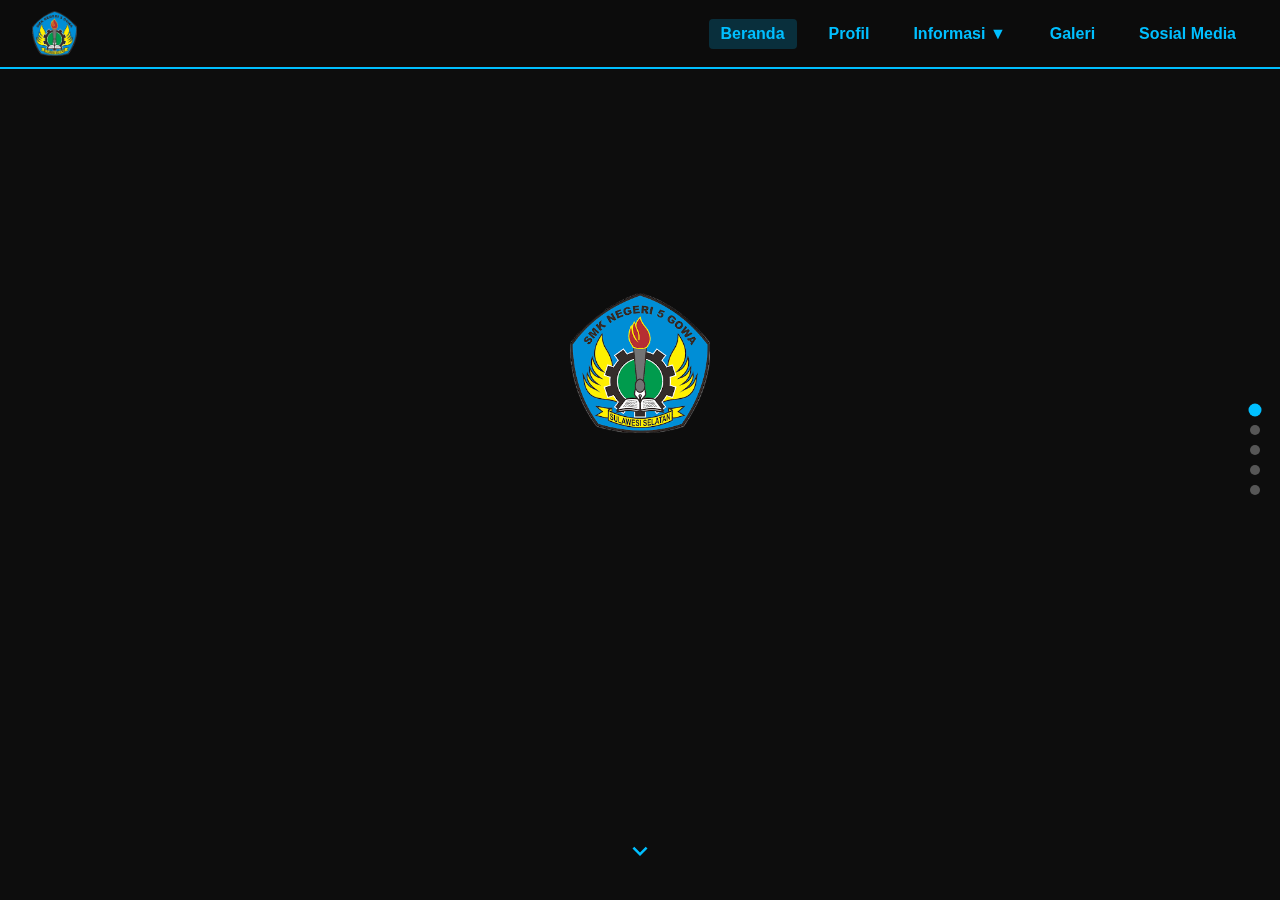
<file: index.html>
<!DOCTYPE html>
<html lang="id">
<head>
  <meta charset="UTF-8">
  <meta name="viewport" content="width=device-width, initial-scale=1.0">
  <title>SMKN 5 Gowa</title>
  <style>
    body {
      margin: 0;
      font-family: Arial, sans-serif;
      background-color: #0d0d0d;
      color: white;
      min-height: 100vh;
      overflow-x: hidden;
      overflow-y: hidden; /* Mencegah scroll default */
    }

    body.transitioning {
      opacity: 0;
      transition: opacity 0.4s ease-out;
    }

    .navbar {
      display: flex;
      justify-content: space-between;
      align-items: center;
      background-color: rgba(13, 13, 13, 0.95);
      padding: 0.7rem 2rem;
      border-bottom: 2px solid #00bfff;
      position: fixed;
      top: 0;
      left: 0;
      width: 100%;
      z-index: 1000;
      box-sizing: border-box;
    }

    .navbar-left {
      display: flex;
      align-items: center;
    }

    .navbar img {
      height: 45px;
      margin-right: 20px;
    }

    .nav-links {
      display: flex;
      flex-wrap: wrap;
      align-items: center;
      gap: 20px;
    }

    .nav-links a {
      color: #00bfff;
      text-decoration: none;
      font-weight: bold;
      padding: 6px 12px;
      border-radius: 4px;
      transition: background-color 0.3s;
    }

    .nav-links a:hover {
      background-color: #1a1a1a;
    }

    .nav-links a.active {
      background-color: rgba(0, 191, 255, 0.2);
    }

    .dropdown {
      position: relative;
    }

    .dropdown-content {
      display: none;
      position: absolute;
      background-color: #0d0d0d;
      border: 1px solid #00bfff;
      border-radius: 4px;
      padding: 0.5rem 0;
      z-index: 1001;
      min-width: 180px;
      top: 100%;
      overflow: hidden;
    }

    .dropdown-content a {
      display: block;
      padding: 0.5rem 1rem;
      color: #00bfff;
      text-decoration: none;
      font-weight: normal;
    }

    .dropdown-content a:hover {
      background-color: #111;
    }

    .dropdown:hover .dropdown-content {
      display: block;
    }

    .hero {
      display: flex;
      flex-direction: column;
      justify-content: center;
      align-items: center;
      height: 100vh;
      text-align: center;
      padding: 0 20px;
      position: relative;
      animation: fadeIn 1s ease-in-out;
    }

    .hero img {
      width: 140px;
      margin-bottom: 1.5rem;
      animation: float 4s ease-in-out infinite;
    }

    .hero h1 {
      font-size: 2.5rem;
      color: #00bfff;
      margin-bottom: 0.8rem;
      opacity: 0;
      animation: slideUp 0.8s ease-out forwards 0.3s;
    }

    .hero p {
      font-size: 1.3rem;
      color: #ccc;
      opacity: 0;
      animation: slideUp 0.8s ease-out forwards 0.6s;
    }

    .scroll-indicator {
      position: absolute;
      bottom: 30px;
      left: 50%;
      transform: translateX(-50%);
      animation: bounce 2s infinite;
    }

    .scroll-indicator svg {
      width: 30px;
      height: 30px;
      fill: #00bfff;
    }

    /* Pagination indicators */
    .pagination {
      position: fixed;
      right: 20px;
      top: 50%;
      transform: translateY(-50%);
      display: flex;
      flex-direction: column;
      gap: 10px;
      z-index: 100;
    }

    .pagination-dot {
      width: 10px;
      height: 10px;
      border-radius: 50%;
      background-color: rgba(255, 255, 255, 0.3);
      cursor: pointer;
      transition: all 0.3s;
    }

    .pagination-dot.active {
      background-color: #00bfff;
      transform: scale(1.3);
    }

    .hamburger {
      display: none;
      flex-direction: column;
      cursor: pointer;
    }

    .hamburger div {
      width: 25px;
      height: 3px;
      background-color: #00bfff;
      margin: 3px 0;
      transition: 0.4s;
    }

    /* Animations */
    @keyframes fadeIn {
      from { opacity: 0; }
      to { opacity: 1; }
    }

    @keyframes slideUp {
      from {
        opacity: 0;
        transform: translateY(30px);
      }
      to {
        opacity: 1;
        transform: translateY(0);
      }
    }

    @keyframes float {
      0%, 100% { transform: translateY(0); }
      50% { transform: translateY(-15px); }
    }

    @keyframes bounce {
      0%, 20%, 50%, 80%, 100% { transform: translateX(-50%) translateY(0); }
      40% { transform: translateX(-50%) translateY(-10px); }
      60% { transform: translateX(-50%) translateY(-5px); }
    }

    @media screen and (max-width: 768px) {
      .hamburger {
        display: flex;
      }

      .nav-links {
        position: absolute;
        top: 100%;
        left: 0;
        flex-direction: column;
        width: 100%;
        background-color: rgba(13, 13, 13, 0.95);
        padding: 0;
        border-top: 1px solid #00bfff;
        max-height: 0;
        overflow: hidden;
        transition: max-height 0.3s ease-out;
      }

      .nav-links.active {
        max-height: 300px;
      }

      .nav-links a, .dropdown {
        width: 100%;
        padding: 12px 16px;
        box-sizing: border-box;
        text-align: center;
        margin: 0;
      }

      .dropdown-content {
        position: static;
        width: 100%;
        max-height: 0;
        overflow: hidden;
        transition: max-height 0.3s ease-out;
        border: none;
      }

      .dropdown.active .dropdown-content {
        max-height: 200px;
      }

      .hero h1 {
        font-size: 1.8rem;
      }

      .hero p {
        font-size: 1rem;
      }

      .pagination {
        right: 10px;
      }
    }
  </style>
</head>
<body>
  <div class="navbar">
    <div class="navbar-left">
      <img src="1000392451.png" alt="Logo SMKN 5 Gowa">
    </div>
    <div class="hamburger" id="hamburger">
      <div></div>
      <div></div>
      <div></div>
    </div>
    <div class="nav-links" id="navLinks">
      <a href="index.html" class="active">Beranda</a>
      <a href="profil.html">Profil</a>
      <div class="dropdown" id="infoDropdown">
        <a href="features.html">Informasi ▼</a>
        <div class="dropdown-content">
          <a href="pengumuman.html">Pengumuman</a>
          <a href="berita.html">Berita Sekolah</a>
          <a href="agenda.html">Agenda Kegiatan</a>
        </div>
      </div>
      <a href="smkn.html">Galeri</a>
      <a href="community.html">Sosial Media</a>
    </div>
  </div>

  <div class="hero">
    <img src="1000392451.png" alt="Logo SMKN 5 Gowa">
    <h1>Selamat Datang</h1>
    <p>SMK Negeri 5 Gowa - Sulawesi Selatan</p>
    <div class="scroll-indicator">
      <svg xmlns="http://www.w3.org/2000/svg" viewBox="0 0 24 24">
        <path d="M7.41,8.58L12,13.17L16.59,8.58L18,10L12,16L6,10L7.41,8.58Z"/>
      </svg>
    </div>
  </div>

  <!-- Pagination indicators -->
  <div class="pagination">
    <div class="pagination-dot active" data-page="index.html"></div>
    <div class="pagination-dot" data-page="profil.html"></div>
    <div class="pagination-dot" data-page="features.html"></div>
    <div class="pagination-dot" data-page="smkn.html"></div>
    <div class="pagination-dot" data-page="community.html"></div>
  </div>

  <script>
    // Define pages for navigation
    const pages = ["index.html", "profil.html", "features.html", "smkn.html", "community.html"];
    let currentPage = location.pathname.split("/").pop() || "index.html";
    let currentIndex = pages.indexOf(currentPage);
    
    // Prevent navigation if a transition is already in progress
    let isTransitioning = false;
    
    // Initialize page
    document.addEventListener("DOMContentLoaded", () => {
      updateActiveDot();
      
      // Mobile menu toggle
      const hamburger = document.getElementById("hamburger");
      const navLinks = document.getElementById("navLinks");
      const infoDropdown = document.getElementById("infoDropdown");

      if (hamburger) {
        hamburger.addEventListener("click", () => {
          navLinks.classList.toggle("active");
        });
      }

      // Handle dropdown on mobile
      if (window.innerWidth <= 768 && infoDropdown) {
        infoDropdown.addEventListener("click", (e) => {
          if (e.target.classList.contains("dropbtn")) {
            infoDropdown.classList.toggle("active");
            e.stopPropagation();
          }
        });
      }
    });

    // Handle wheel events for page navigation
    window.addEventListener("wheel", (e) => {
      if (isTransitioning) return;
      
      const direction = e.deltaY > 0 ? 1 : -1; // 1 for down, -1 for up
      
      // Set a threshold to prevent accidental navigation
      if (Math.abs(e.deltaY) < 50) return;
      
      navigateByDirection(direction);
    });

    // Handle touch events for mobile
    let touchStartY = 0;
    
    window.addEventListener("touchstart", (e) => {
      touchStartY = e.touches[0].clientY;
    });
    
    window.addEventListener("touchend", (e) => {
      if (isTransitioning) return;
      
      const touchEndY = e.changedTouches[0].clientY;
      const deltaY = touchStartY - touchEndY;
      
      // Set a threshold to prevent accidental navigation
      if (Math.abs(deltaY) < 80) return;
      
      const direction = deltaY > 0 ? 1 : -1; // 1 for down, -1 for up
      navigateByDirection(direction);
    });

    // Handle keyboard navigation
    window.addEventListener("keydown", (e) => {
      if (isTransitioning) return;
      
      if (e.key === "ArrowDown" || e.key === "PageDown") {
        navigateByDirection(1);
      } else if (e.key === "ArrowUp" || e.key === "PageUp") {
        navigateByDirection(-1);
      }
    });

    // Set up pagination dots
    document.querySelectorAll(".pagination-dot").forEach((dot, index) => {
      dot.addEventListener("click", () => {
        if (isTransitioning || index === currentIndex) return;
        navigateToPage(pages[index]);
      });
    });

    // Function to navigate based on direction
    function navigateByDirection(direction) {
      const targetIndex = currentIndex + direction;
      
      if (targetIndex >= 0 && targetIndex < pages.length) {
        navigateToPage(pages[targetIndex]);
      }
    }

    // Function to navigate to specific page with transition
    function navigateToPage(page) {
      if (isTransitioning) return;
      
      isTransitioning = true;
      document.body.classList.add("transitioning");
      
      setTimeout(() => {
        window.location.href = page;
      }, 400);
    }

    // Update active pagination dot
    function updateActiveDot() {
      document.querySelectorAll(".pagination-dot").forEach((dot, index) => {
        if (index === currentIndex) {
          dot.classList.add("active");
        } else {
          dot.classList.remove("active");
        }
      });
    }
  </script>
</body>
</html>
</file>
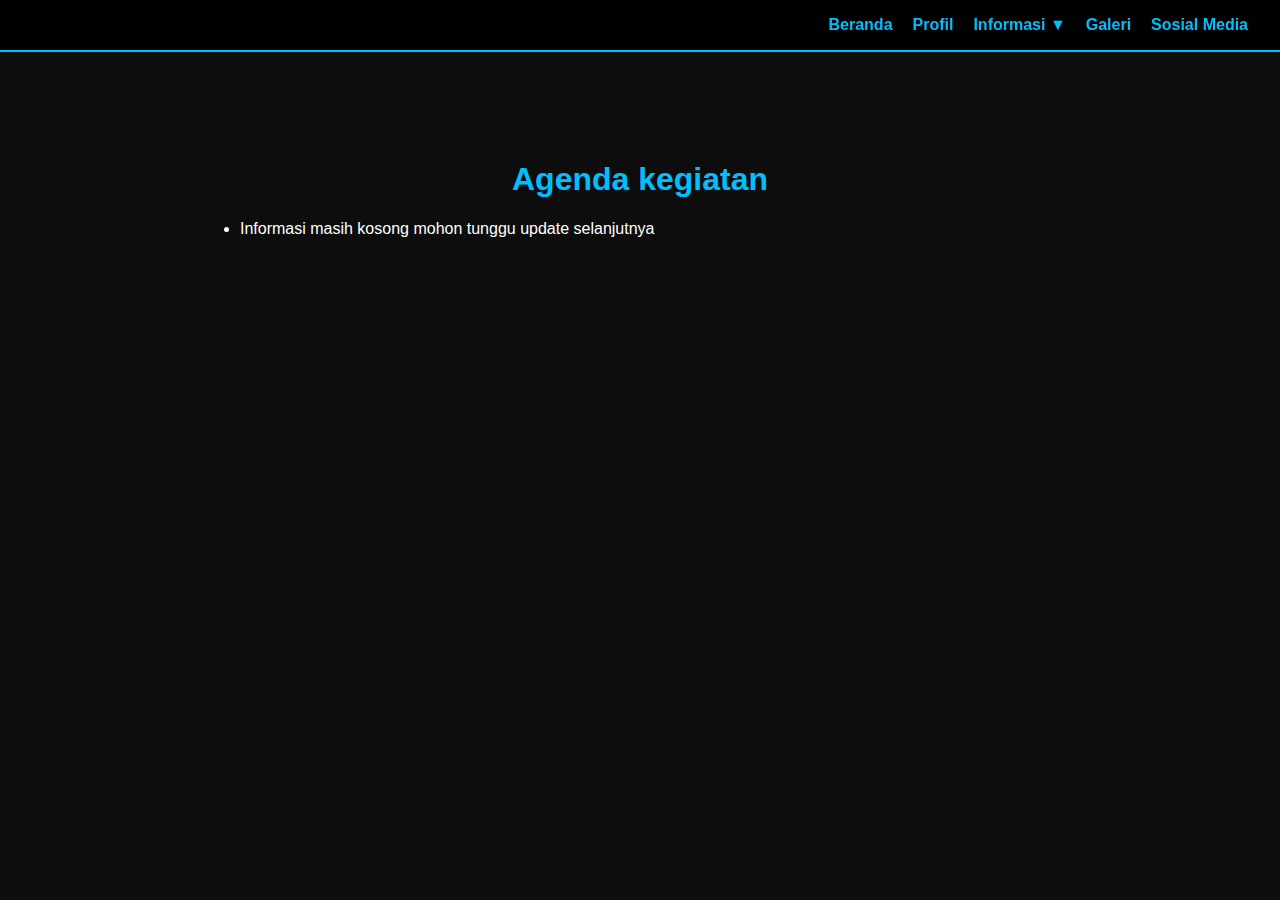
<file: agenda.html>
<!DOCTYPE html>
<html lang="id">
<head>
  <meta charset="UTF-8" />
  <title>Agenda Kegiatan</title>
  <style>
    body {
      margin: 0;
      font-family: Arial, sans-serif;
      background-color: #0d0d0d;
      color: white;
    }

    .navbar {
      position: fixed;
      top: 0;
      right: 0;
      width: 100%;
      display: flex;
      justify-content: flex-end;
      align-items: center;
      background-color: rgba(0, 0, 0, 0.85);
      padding: 1rem 2rem;
      border-bottom: 2px solid #00bfff;
      z-index: 1000;
    }

    .nav-links {
      display: flex;
      gap: 20px;
    }

    .navbar a {
      color: #00bfff;
      text-decoration: none;
      font-weight: bold;
      white-space: nowrap;
    }

    .navbar a:hover {
      text-decoration: underline;
    }

    .dropdown {
      position: relative;
    }

    .dropdown-content {
      display: none;
      position: absolute;
      background-color: #0d0d0d;
      border: 1px solid #00bfff;
      padding: 0.5rem 0;
      z-index: 1001;
      min-width: 180px;
      top: 100%;
    }

    .dropdown-content a {
      display: block;
      padding: 0.5rem 1rem;
      color: #00bfff;
      text-decoration: none;
      font-weight: normal;
    }

    .dropdown-content a:hover {
      background-color: #111;
    }

    .dropdown:hover .dropdown-content {
      display: block;
    }

    .content {
      padding: 140px 2rem 2rem 2rem;
      max-width: 800px;
      margin: auto;
    }

    h1 {
      text-align: center;
      color: #00bfff;
    }

    p {
      font-size: 1.2rem;
      text-align: center;
    }
  </style>
</head>
<body>
  <div class="navbar">
    <div class="nav-links">
      <a href="index.html">Beranda</a>
      <a href="profil.html">Profil</a>
      <div class="dropdown">
        <a href="features.html">Informasi ▼</a>
        <div class="dropdown-content">
          <a href="pengumuman.html">Pengumuman</a>
          <a href="berita.html">Berita Sekolah</a>
          <a href="agenda.html">Agenda Kegiatan</a>
        </div>
      </div>
      <a href="smkn.html">Galeri</a>
      <a href="community.html">Sosial Media</a>
    </div>
  </div>

  <div class="content">
    <h1>Agenda kegiatan</h1>
       <li>Informasi masih kosong mohon tunggu update selanjutnya</li>
  </div>
</body>
</html>
</file>
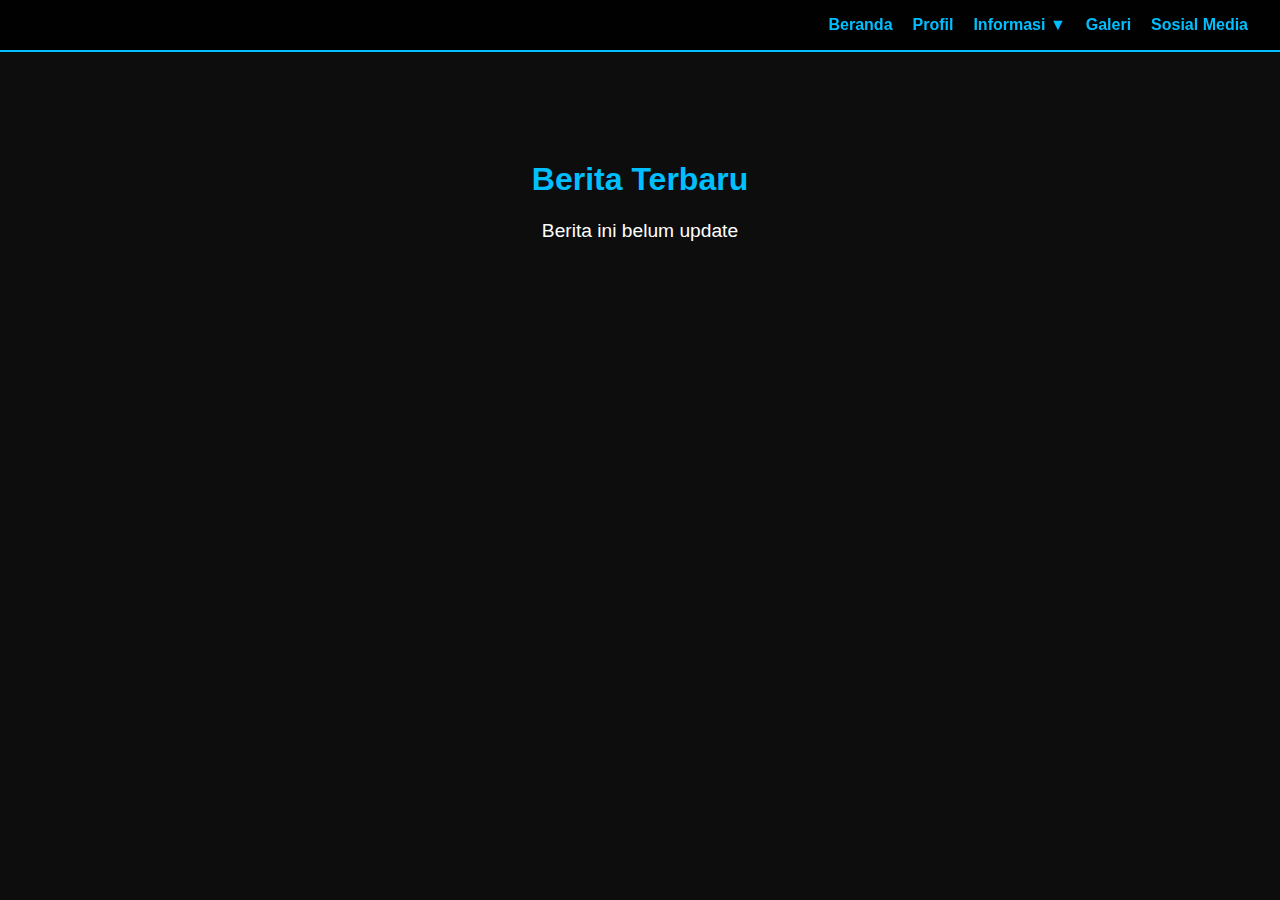
<file: berita.html>
<!DOCTYPE html>
<html lang="id">
<head>
  <meta charset="UTF-8">
  <title>Berita Sekolah</title>
  <style>
    body {
      margin: 0;
      font-family: Arial, sans-serif;
      background-color: #0d0d0d;
      color: white;
    }

    .navbar {
      position: fixed;
      top: 0;
      right: 0;
      width: 100%;
      display: flex;
      justify-content: flex-end;
      align-items: center;
      background-color: rgba(0, 0, 0, 0.85);
      padding: 1rem 2rem;
      border-bottom: 2px solid #00bfff;
      z-index: 1000;
    }

    .nav-links {
      display: flex;
      gap: 20px;
    }

    .navbar a {
      color: #00bfff;
      text-decoration: none;
      font-weight: bold;
      white-space: nowrap;
    }

    .navbar a:hover {
      text-decoration: underline;
    }

    .dropdown {
      position: relative;
    }

    .dropdown-content {
      display: none;
      position: absolute;
      background-color: #0d0d0d;
      border: 1px solid #00bfff;
      padding: 0.5rem 0;
      z-index: 1001;
      min-width: 180px;
      top: 100%;
    }

    .dropdown-content a {
      display: block;
      padding: 0.5rem 1rem;
      color: #00bfff;
      text-decoration: none;
      font-weight: normal;
    }

    .dropdown-content a:hover {
      background-color: #111;
    }

    .dropdown:hover .dropdown-content {
      display: block;
    }

    .content {
      padding: 140px 2rem 2rem 2rem;
      max-width: 800px;
      margin: auto;
    }

    h1 {
      text-align: center;
      color: #00bfff;
    }

    p {
      font-size: 1.2rem;
      text-align: center;
    }
  </style>
</head>
<body>
  <div class="navbar">
    <div class="nav-links">
      <a href="index.html">Beranda</a>
      <a href="profil.html">Profil</a>
      <div class="dropdown">
        <a href="features.html">Informasi ▼</a>
        <div class="dropdown-content">
          <a href="pengumuman.html">Pengumuman</a>
          <a href="berita.html">Berita Sekolah</a>
          <a href="agenda.html">Agenda Kegiatan</a>
        </div>
      </div>
      <a href="smkn.html">Galeri</a>
      <a href="community.html">Sosial Media</a>
    </div>
  </div>

  <div class="content">
    <h1>Berita Terbaru</h1>
    <p>Berita ini belum update</p>
  </div>
</body>
</html>
</file>
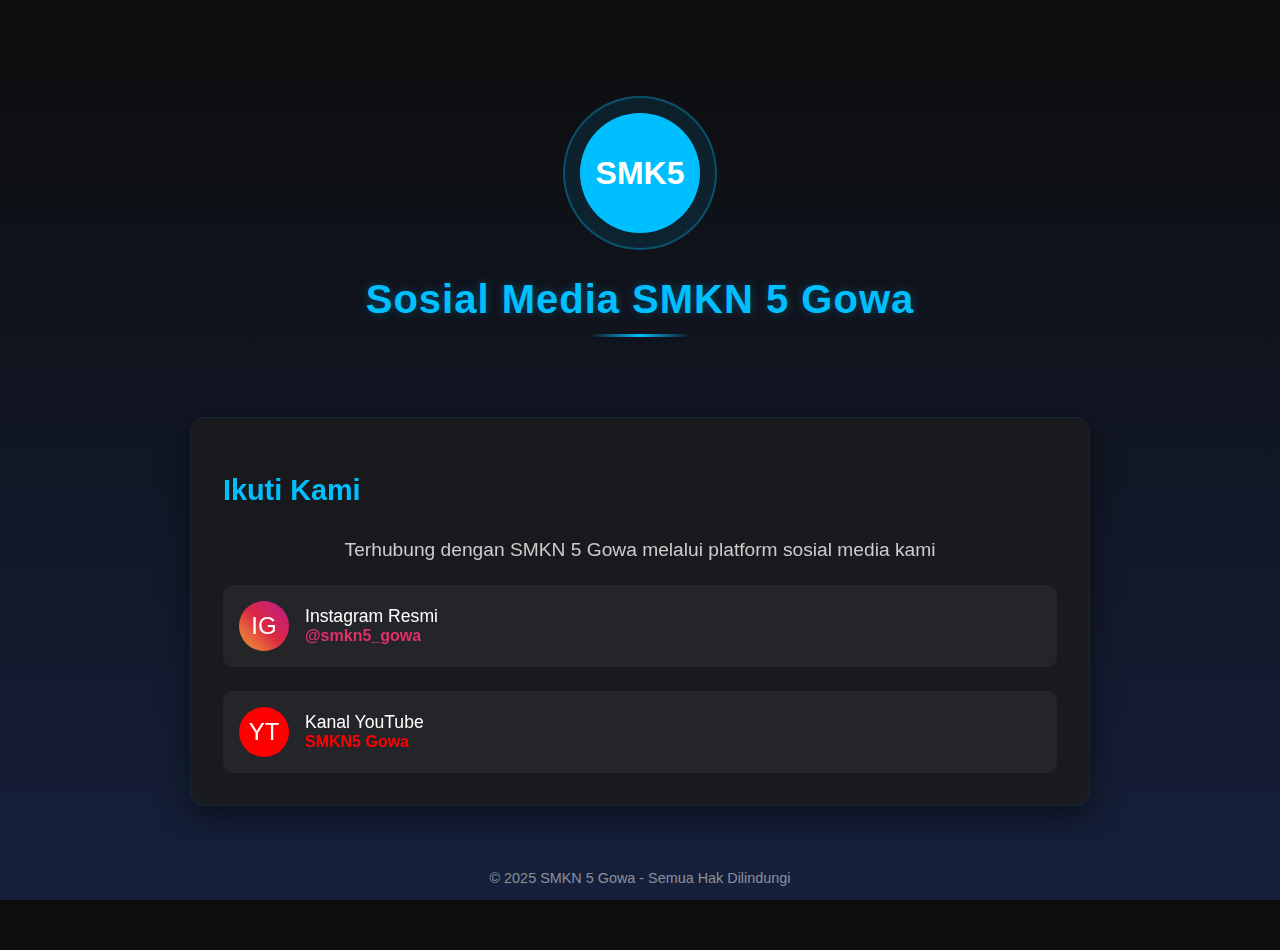
<file: community.html>
<!DOCTYPE html>
<html lang="id">
<head>
  <meta charset="UTF-8">
  <title>Sosial Media SMKN5 Gowa</title>
  <style>
    body {
      margin: 0;
      font-family: 'Montserrat', Arial, sans-serif;
      background-color: #0d0d0d;
      color: white;
      overflow-x: hidden; /* Prevent horizontal scroll */
      background-image: linear-gradient(to bottom, #0d0d0d, #16213e);
      min-height: 100vh;
    }

    @import url('https://fonts.googleapis.com/css2?family=Montserrat:wght@400;600;700&display=swap');

    .container {
      padding: 3rem 2rem;
      max-width: 900px;
      margin: auto;
    }

    h1 {
      color: #00bfff;
      font-size: 2.5rem;
      text-align: center;
      margin-bottom: 2rem;
      font-weight: 700;
      text-shadow: 0 0 10px rgba(0, 191, 255, 0.3);
      letter-spacing: 1px;
      position: relative;
      padding-bottom: 15px;
    }
    
    h1::after {
      content: '';
      position: absolute;
      bottom: 0;
      left: 50%;
      transform: translateX(-50%);
      width: 100px;
      height: 3px;
      background: linear-gradient(to right, transparent, #00bfff, transparent);
    }

    h2 {
      color: #00bfff;
      font-size: 1.8rem;
      margin-bottom: 1.5rem;
      font-weight: 600;
    }

    section {
      margin-top: 2rem;
      background-color: rgba(26, 26, 26, 0.8);
      padding: 2rem;
      border-radius: 15px;
      box-shadow: 0 10px 30px rgba(0, 0, 0, 0.5);
      border: 1px solid rgba(0, 191, 255, 0.1);
      backdrop-filter: blur(5px);
      transition: transform 0.3s ease, box-shadow 0.3s ease;
    }
    
    section:hover {
      transform: translateY(-5px);
      box-shadow: 0 15px 35px rgba(0, 0, 0, 0.7);
    }
    
    .social-links {
      display: flex;
      flex-direction: column;
      gap: 1.5rem;
      margin-top: 1.5rem;
    }
    
    .social-item {
      display: flex;
      align-items: center;
      padding: 1rem;
      background: rgba(255, 255, 255, 0.05);
      border-radius: 10px;
      transition: all 0.3s ease;
    }
    
    .social-item:hover {
      background: rgba(255, 255, 255, 0.1);
      transform: scale(1.02);
    }
    
    .social-icon {
      width: 50px;
      height: 50px;
      display: flex;
      align-items: center;
      justify-content: center;
      border-radius: 50%;
      margin-right: 1rem;
      font-size: 1.5rem;
    }
    
    .instagram-icon {
      background: linear-gradient(45deg, #f09433, #e6683c, #dc2743, #cc2366, #bc1888);
      color: white;
    }
    
    .youtube-icon {
      background: #FF0000;
      color: white;
    }
    
    .social-info {
      flex: 1;
    }
    
    .social-info p {
      margin: 0;
      font-size: 1.1rem;
    }
    
    .social-info a {
      text-decoration: none;
      font-weight: 600;
      transition: color 0.3s ease;
    }
    
    .instagram-link {
      color: #E1306C;
    }
    
    .instagram-link:hover {
      color: #fbad50;
    }
    
    .youtube-link {
      color: #FF0000;
    }
    
    .youtube-link:hover {
      color: #ff6666;
    }
    
    .page-header {
      position: relative;
      text-align: center;
      padding: 3rem 0 1rem;
    }
    
    .logo {
      width: 120px;
      height: 120px;
      margin: 0 auto 1.5rem;
      display: flex;
      align-items: center;
      justify-content: center;
      background: rgba(0, 191, 255, 0.1);
      border-radius: 50%;
      padding: 15px;
      border: 2px solid rgba(0, 191, 255, 0.3);
    }
    
    .logo img {
      max-width: 100%;
      border-radius: 50%;
    }
    
    .follow-text {
      text-align: center;
      font-size: 1.2rem;
      margin: 2rem 0 1rem;
      color: #cccccc;
      font-weight: 300;
    }
    
    .footer {
      text-align: center;
      margin-top: 3rem;
      padding: 1rem;
      font-size: 0.9rem;
      color: rgba(255, 255, 255, 0.5);
    }
    
    
    /* Scroll indicator */
    .scroll-indicator {
      position: fixed;
      top: 20px;
      left: 50%;
      transform: translateX(-50%);
      background-color: rgba(0, 191, 255, 0.8);
      color: white;
      padding: 12px 20px;
      border-radius: 30px;
      opacity: 0;
      transition: all 0.3s ease;
      pointer-events: none;
      z-index: 1500;
      box-shadow: 0 4px 15px rgba(0, 0, 0, 0.5);
      backdrop-filter: blur(5px);
      font-weight: 600;
      letter-spacing: 0.5px;
      display: flex;
      align-items: center;
      font-size: 14px;
    }
    
    .scroll-indicator::before {
      content: "↑";
      display: inline-block;
      margin-right: 8px;
      font-size: 16px;
      animation: bounce 1s infinite alternate;
    }
    
    @keyframes bounce {
      from {
        transform: translateY(0);
      }
      to {
        transform: translateY(-5px);
      }
    }
    
    .scroll-indicator.visible {
      opacity: 1;
      top: 30px;
    }
    
    /* Page transition animation */
    .page-transition {
      position: fixed;
      top: 0;
      left: 0;
      width: 100%;
      height: 100%;
      background: linear-gradient(to bottom, #0d0d0d, #121e3d);
      z-index: 2000;
      transform: translateY(100%);
      transition: transform 0.5s ease-in-out;
    }
    
    .page-transition.active {
      transform: translateY(0);
    }
  </style>
</head>
<body>
  <div class="container">
    <div class="page-header">
      <div class="logo">
        <div style="width: 100%; height: 100%; background: #00bfff; border-radius: 50%; display: flex; align-items: center; justify-content: center; color: white; font-weight: bold; font-size: 2rem;">SMK5</div>
      </div>
      <h1>Sosial Media SMKN 5 Gowa</h1>
    </div>

    <section>
      <h2>Ikuti Kami</h2>
      <p class="follow-text">Terhubung dengan SMKN 5 Gowa melalui platform sosial media kami</p>
      
      <div class="social-links">
        <div class="social-item">
          <div class="social-icon instagram-icon">
            <span>IG</span>
          </div>
          <div class="social-info">
            <p>Instagram Resmi</p>
            <a href="https://www.instagram.com/smkn5_gowa" class="instagram-link">@smkn5_gowa</a>
          </div>
        </div>
        
        <div class="social-item">
          <div class="social-icon youtube-icon">
            <span>YT</span>
          </div>
          <div class="social-info">
            <p>Kanal YouTube</p>
            <a href="https://www.youtube.com/c/smkn5gowa" class="youtube-link">SMKN5 Gowa</a>
          </div>
        </div>
      </div>
    </section>
    
    <div class="footer">
      &copy; 2025 SMKN 5 Gowa - Semua Hak Dilindungi
    </div>
  </div>
  
  <!-- Add scroll indicator -->
  <div class="scroll-indicator">Scroll ke atas untuk Galeri</div>
  
  <!-- Add page transition element -->
  <div class="page-transition"></div>
  
  <script>
    // Variables to track scroll behavior
    let lastScrollTop = 0;
    let isScrollingUp = false;
    let isNavigating = false;
    let scrollIndicator = document.querySelector('.scroll-indicator');
    let pageTransition = document.querySelector('.page-transition');
    let scrollTimer = null;
    
    // Previous page is smkn.html (Galeri)
    const previousPage = 'smkn.html';
    
    // Use wheel event for more precise detection
    window.addEventListener('wheel', function(e) {
      // Negative deltaY means scrolling up
      if (e.deltaY < 0) {
        // Check if we're at the top of the page
        if (window.scrollY <= 10) {
          isScrollingUp = true;
          scrollIndicator.classList.add('visible');
          
          // Clear previous timer if exists
          if (scrollTimer) clearTimeout(scrollTimer);
          
          // Set a timer to navigate if user continues scrolling up
          scrollTimer = setTimeout(function() {
            if (isScrollingUp && !isNavigating) {
              navigateToPreviousPage();
            }
          }, 300);
        }
      } else {
        // Scrolling down
        isScrollingUp = false;
        scrollIndicator.classList.remove('visible');
        if (scrollTimer) clearTimeout(scrollTimer);
      }
    }, { passive: true });
    
    // Also track regular scroll for fallback
    window.addEventListener('scroll', function() {
      let st = window.pageYOffset || document.documentElement.scrollTop;
      
      // If at top and was scrolling down before, reset
      if (st <= 10 && lastScrollTop > st) {
        scrollIndicator.classList.add('visible');
      } else {
        scrollIndicator.classList.remove('visible');
      }
      
      lastScrollTop = st <= 0 ? 0 : st;
    }, { passive: true });
    
    // Function to navigate to previous page with animation
    function navigateToPreviousPage() {
      if (isNavigating) return;
      
      isNavigating = true;
      console.log("Navigating to previous page...");
      
      // Animate transition
      pageTransition.classList.add('active');
      
      // After animation completes, navigate to the previous page
      setTimeout(function() {
        window.location.href = previousPage;
      }, 500);
    }
    
    // Add keyboard navigation (up arrow)
    document.addEventListener('keydown', function(e) {
      if (e.key === 'ArrowUp' && window.scrollY <= 10 && !isNavigating) {
        scrollIndicator.classList.add('visible');
        setTimeout(function() {
          navigateToPreviousPage();
        }, 200);
      }
    });
    
    // Add pull-to-navigate feature for mobile devices with improved sensitivity
    let touchStartY = 0;
    let touchMoveY = 0;
    const minSwipeDistance = 80;
    
    document.addEventListener('touchstart', function(e) {
      touchStartY = e.changedTouches[0].screenY;
    }, { passive: true });
    
    document.addEventListener('touchmove', function(e) {
      // Only check if we're at the top of the page
      if (window.scrollY <= 10) {
        touchMoveY = e.changedTouches[0].screenY;
        
        // If pulling down far enough, show indicator
        if (touchMoveY - touchStartY > minSwipeDistance / 2) {
          scrollIndicator.classList.add('visible');
        }
      }
    }, { passive: true });
    
    document.addEventListener('touchend', function(e) {
      // Only process if at top of page
      if (window.scrollY <= 10) {
        let touchEndY = e.changedTouches[0].screenY;
        let swipeDistance = touchEndY - touchStartY;
        
        // If swipe down is long enough, navigate to previous page
        if (swipeDistance > minSwipeDistance && !isNavigating) {
          navigateToPreviousPage();
        } else {
          scrollIndicator.classList.remove('visible');
        }
      }
    }, { passive: true });
    
    // When page loads, initialize
    window.addEventListener('load', function() {
      // If we're already at the top, prepare for scroll-up navigation
      if (window.scrollY <= 10) {
        console.log("Page loaded at top, ready for navigation");
      }
    });
  </script>
</body>
</html>
</file>
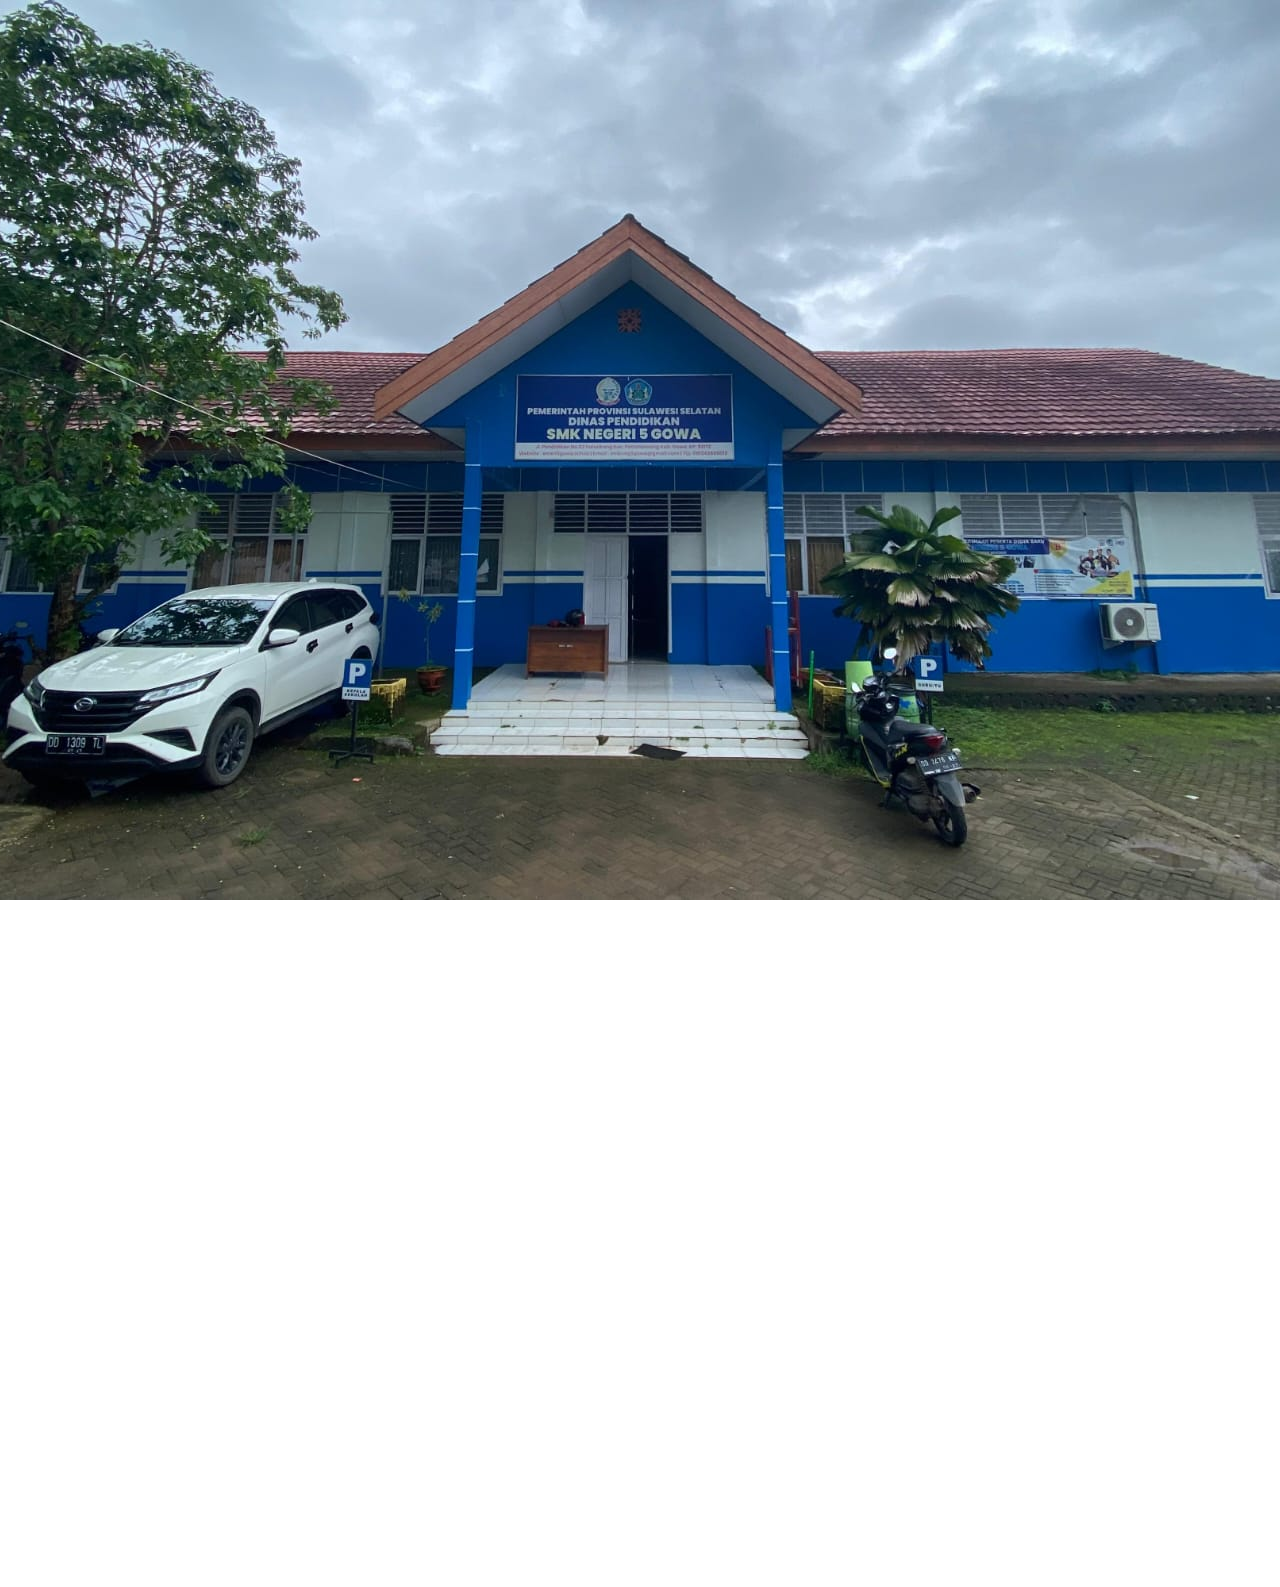
<file: features.html>
<!DOCTYPE html>
<html lang="id">
<head>
  <meta charset="UTF-8">
  <title>Halaman Sekolah</title>
  <style>
    body {
      margin: 0;
      font-family: Arial, sans-serif;
      background: url('bg.jpg') no-repeat center center fixed;
      background-size: cover;
      color: white;
      opacity: 0;
      animation: bodyFadeIn 1s ease forwards;
      scroll-behavior: smooth; /* Untuk efek scroll halus */
      overflow-x: hidden; /* Prevent horizontal scroll */
    }
    
    @keyframes bodyFadeIn {
      from { opacity: 0; }
      to { opacity: 1; }
    }

    .navbar {
      position: fixed;
      top: 0;
      right: 0;
      width: 100%;
      display: flex;
      justify-content: flex-end;
      align-items: center;
      background-color: rgba(0, 0, 0, 0.85);
      padding: 1rem 2rem;
      border-bottom: 2px solid #00bfff;
      z-index: 1000;
    }

    .nav-links {
      display: flex;
      gap: 20px;
    }

    .navbar a {
      color: #00bfff;
      text-decoration: none;
      font-weight: bold;
      white-space: nowrap;
    }

    .navbar a:hover {
      text-decoration: underline;
    }

    .dropdown {
      position: relative;
    }

    .dropdown-content {
      display: none;
      position: absolute;
      background-color: #0d0d0d;
      border: 1px solid #00bfff;
      padding: 0.5rem 0;
      z-index: 1001;
      min-width: 180px;
      top: 100%;
    }

    .dropdown-content a {
      display: block;
      padding: 0.5rem 1rem;
      color: #00bfff;
      text-decoration: none;
      font-weight: normal;
    }

    .dropdown-content a:hover {
      background-color: #111;
    }

    .dropdown:hover .dropdown-content {
      display: block;
    }

    main {
      padding: 140px 2rem 2rem 2rem;
      max-width: 900px;
      margin: auto;
      background-color: rgba(0, 0, 0, 0.7);
      border-radius: 10px;
      animation: fadeIn 1s ease-in-out;
    }
    
    @keyframes fadeIn {
      from { opacity: 0; transform: translateY(20px); }
      to { opacity: 1; transform: translateY(0); }
    }

    section {
      margin-bottom: 2rem;
      animation: slideIn 0.8s ease-out;
      animation-fill-mode: both;
    }
    
    @keyframes slideIn {
      from { opacity: 0; transform: translateX(-30px); }
      to { opacity: 1; transform: translateX(0); }
    }
    
    section:nth-child(1) { animation-delay: 0.2s; }
    section:nth-child(2) { animation-delay: 0.4s; }
    section:nth-child(3) { animation-delay: 0.6s; }

    section h2 {
      color: #00bfff;
      margin-bottom: 0.5rem;
    }

    ul {
      padding-left: 1.2rem;
    }

    .jurusan-container {
      display: flex;
      flex-wrap: wrap;
      gap: 20px;
      margin-top: 20px;
    }

    .jurusan-item {
      flex: 1;
      min-width: 250px;
      border: 1px solid #00bfff;
      border-radius: 8px;
      padding: 15px;
      background-color: rgba(0, 0, 0, 0.5);
      transition: transform 0.3s, box-shadow 0.3s;
    }
    
    .jurusan-item:hover {
      transform: translateY(-5px);
      box-shadow: 0 10px 20px rgba(0, 191, 255, 0.3);
    }

    .jurusan-item h3 {
      color: #00bfff;
      margin-top: 0;
    }

    .jurusan-item img {
      width: 100%;
      height: 150px;
      object-fit: cover;
      border-radius: 6px;
      margin-bottom: 10px;
    }
    
    .kegiatan-gallery {
      display: flex;
      flex-wrap: wrap;
      gap: 8px;
      margin-top: 10px;
      opacity: 0;
      animation: fadeIn 0.5s ease-out forwards;
      animation-delay: 0.3s;
    }
    
    .kegiatan-gallery img {
      width: calc(33.33% - 6px);
      height: 80px;
      object-fit: cover;
      border-radius: 4px;
      transition: transform 0.3s, box-shadow 0.3s;
    }
    
    .kegiatan-gallery img:hover {
      transform: scale(1.05);
      box-shadow: 0 5px 15px rgba(0, 191, 255, 0.4);
    }
    
    /* Navigasi Indikator */
    .nav-indicator {
      position: fixed;
      right: 20px;
      top: 50%;
      transform: translateY(-50%);
      display: flex;
      flex-direction: column;
      gap: 15px;
      z-index: 1000;
    }
    
    .nav-arrow {
      width: 40px;
      height: 40px;
      border-radius: 50%;
      background-color: rgba(0, 0, 0, 0.7);
      border: 2px solid #00bfff;
      color: #00bfff;
      font-size: 16px;
      display: flex;
      justify-content: center;
      align-items: center;
      cursor: pointer;
      transition: all 0.3s ease;
      animation: pulse 1.5s infinite;
    }
    
    .nav-arrow:hover {
      background-color: #00bfff;
      color: black;
      transform: scale(1.1);
      animation: none;
    }
    
    @keyframes pulse {
      0% { box-shadow: 0 0 0 0 rgba(0, 191, 255, 0.4); }
      70% { box-shadow: 0 0 0 10px rgba(0, 191, 255, 0); }
      100% { box-shadow: 0 0 0 0 rgba(0, 191, 255, 0); }
    }

    .jurusan-item ul {
      margin-top: 10px;
    }
  </style>
</head>
<body>
  <div class="navbar">
    <div class="nav-links">
      <a href="index.html">Beranda</a>
      <a href="profil.html">Profil</a>
      <div class="dropdown">
        <a href="features.html">Informasi ▼</a>
        <div class="dropdown-content">
          <a href="pengumuman.html">Pengumuman</a>
          <a href="berita.html">Berita Sekolah</a>
          <a href="agenda.html">Agenda Kegiatan</a>
        </div>
      </div>
      <a href="smkn.html">Galeri</a>
      <a href="community.html">Sosial Media</a>
    </div>
  </div>

  <main>
    <section>
      <h2>Deskripsi</h2>
      <p>SMKN 5 Gowa adalah salah satu Sekolah Menengah Kejuruan unggulan di Sulawesi Selatan yang menyediakan berbagai program keahlian seperti Teknik Komputer dan Jaringan, Desain Komunikasi Visual, Teknik Kendaraan Ringan, Kelistrikan, dan Teknik Sepeda Motor. Dengan fasilitas lengkap dan pengajar profesional, sekolah ini berkomitmen untuk mencetak lulusan yang siap kerja, berkompeten, dan memiliki karakter yang baik.</p>
      <p>Sekolah ini juga aktif dalam berbagai kegiatan ekstrakurikuler, pelatihan industri, dan kompetisi kejuruan, yang mendukung pengembangan bakat dan potensi siswa secara menyeluruh. SMKN 5 Gowa terus berinovasi dalam memberikan pengalaman belajar terbaik melalui pendekatan berbasis teknologi dan kemitraan dengan dunia industri.</p>
    </section>

    <section>
      <h2>Program Keahlian dan Kegiatan</h2>
      <div class="jurusan-container">
        <div class="jurusan-item">
          <h3>Teknik Komputer dan Jaringan (TKJ)</h3>
          <img src="jurusan/tkj.jpg" alt="Teknik Komputer dan Jaringan">
          <p>Kegiatan Jurusan:</p>
          <ul>
            <li>Praktikum jaringan komputer dan server</li>
            <li>Workshop instalasi sistem operasi</li>
            <li>Pelatihan sertifikasi Cisco dan Microsoft</li>
            <li>Magang di perusahaan IT</li>
            <li>Kompetisi jaringan dan keamanan komputer</li>
          </ul>
          <div class="kegiatan-gallery">
            <img src="kegiatan/tkj-praktikum.jpg" alt="Praktikum Jaringan">
            <img src="kegiatan/tkj-workshop.jpg" alt="Workshop Instalasi">
            <img src="kegiatan/tkj-kompetisi.jpg" alt="Kompetisi Jaringan">
          </div>
        </div>
        
        <div class="jurusan-item">
          <h3>Desain Komunikasi Visual (DKV)</h3>
          <img src="jurusan/dkv.jpg" alt="Desain Komunikasi Visual">
          <p>Kegiatan Jurusan:</p>
          <ul>
            <li>Praktikum desain grafis dengan Adobe Creative Suite</li>
            <li>Workshop fotografi dan videografi</li>
            <li>Kunjungan studio desain profesional</li>
            <li>Pameran karya siswa tahunan</li>
            <li>Proyek kolaborasi dengan industri kreatif</li>
          </ul>
          <div class="kegiatan-gallery">
            <img src="kegiatan/dkv-praktikum.jpg" alt="Praktikum Desain">
            <img src="kegiatan/dkv-pameran.jpg" alt="Pameran Karya">
            <img src="kegiatan/dkv-workshop.jpg" alt="Workshop Fotografi">
          </div>
        </div>
        
        <div class="jurusan-item">
          <h3>Teknik Kendaraan Ringan (TKR)</h3>
          <img src="jurusan/tkr.jpg" alt="Teknik Kendaraan Ringan">
          <p>Kegiatan Jurusan:</p>
          <ul>
            <li>Praktikum mesin dan kelistrikan mobil</li>
            <li>Workshop tune-up dan perawatan berkala</li>
            <li>Pelatihan sistem injeksi bahan bakar</li>
            <li>Studi lapangan ke bengkel resmi</li>
            <li>Kompetisi keterampilan otomotif antar-sekolah</li>
          </ul>
          <div class="kegiatan-gallery">
            <img src="kegiatan/tkr-praktikum.jpg" alt="Praktikum Mesin">
            <img src="kegiatan/tkr-workshop.jpg" alt="Workshop Tune-up">
            <img src="kegiatan/tkr-kompetisi.jpg" alt="Kompetisi Otomotif">
          </div>
        </div>
        
        <div class="jurusan-item">
          <h3>Kelistrikan</h3>
          <img src="jurusan/kelistrikan.jpg" alt="Kelistrikan">
          <p>Kegiatan Jurusan:</p>
          <ul>
            <li>Praktikum instalasi listrik rumah dan industri</li>
            <li>Workshop panel listrik dan kontrol motor</li>
            <li>Pelatihan sertifikasi kelistrikan</li>
            <li>Kunjungan ke pembangkit listrik</li>
            <li>Proyek sistem otomasi rumah pintar</li>
          </ul>
          <div class="kegiatan-gallery">
            <img src="kegiatan/listrik-praktikum.jpg" alt="Praktikum Instalasi">
            <img src="kegiatan/listrik-panel.jpg" alt="Workshop Panel">
            <img src="kegiatan/listrik-kunjungan.jpg" alt="Kunjungan Pembangkit">
          </div>
        </div>
        
        <div class="jurusan-item">
          <h3>Teknik dan Bisnis Sepeda Motor (TSM)</h3>
          <img src="jurusan/tsm.jpg" alt="Teknik dan Bisnis Sepeda Motor">
          <p>Kegiatan Jurusan:</p>
          <ul>
            <li>Praktikum mesin sepeda motor konvensional dan injeksi</li>
            <li>Workshop diagnosis kerusakan sepeda motor</li>
            <li>Pelatihan manajemen bengkel</li>
            <li>Kunjungan industri ke pabrik sepeda motor</li>
            <li>Kompetisi service sepeda motor</li>
          </ul>
          <div class="kegiatan-gallery">
            <img src="kegiatan/tsm-praktikum.jpg" alt="Praktikum Mesin">
            <img src="kegiatan/tsm-workshop.jpg" alt="Workshop Diagnosis">
            <img src="kegiatan/tsm-kompetisi.jpg" alt="Kompetisi Service">
          </div>
        </div>
      </div>
    </section>
  </main>

  <script>
  const pages = ["index.html", "profil.html", "features.html", "smkn.html", "community.html"];
  let currentPage = location.pathname.split("/").pop();
  let currentIndex = pages.indexOf(currentPage);
  let isNavigating = false;
  let lastScrollPosition = window.scrollY;
  
  // Fungsi untuk navigasi
  function navigateTo(pageIndex) {
    if (isNavigating) return;
    if (pageIndex >= 0 && pageIndex < pages.length) {
      isNavigating = true;
      document.body.style.opacity = 0;
      document.body.style.transition = "opacity 0.5s ease";
      setTimeout(() => {
        window.location.href = pages[pageIndex];
      }, 500);
    }
  }

  // Event listener untuk deteksi scroll
  window.addEventListener("scroll", () => {
    const scrollPos = window.scrollY + window.innerHeight;
    const docHeight = document.documentElement.scrollHeight;
    const currentScrollPosition = window.scrollY;
    
    // Deteksi arah scroll
    const isScrollingDown = currentScrollPosition > lastScrollPosition;
    const isScrollingUp = currentScrollPosition < lastScrollPosition;
    
    // Cek apakah pengguna telah mencapai batas bawah
    if (scrollPos >= docHeight - 5 && isScrollingDown) {
      navigateTo(currentIndex + 1);
    }
    
    // Cek apakah pengguna telah mencapai batas atas
    if (currentScrollPosition <= 5 && isScrollingUp) {
      navigateTo(currentIndex - 1);
    }
    
    lastScrollPosition = currentScrollPosition;
  });
  
  // Animasi saat halaman dimuat
  document.addEventListener("DOMContentLoaded", () => {
    // Animasi untuk jurusan items
    const jurusanItems = document.querySelectorAll('.jurusan-item');
    
    // Observer untuk animasi scroll
    const observer = new IntersectionObserver((entries) => {
      entries.forEach(entry => {
        if (entry.isIntersecting) {
          entry.target.style.opacity = 1;
          entry.target.style.transform = 'translateY(0)';
        }
      });
    }, { threshold: 0.2 });
    
    // Observe semua elemen jurusan
    jurusanItems.forEach(item => {
      item.style.opacity = 0;
      item.style.transform = 'translateY(30px)';
      item.style.transition = 'opacity 0.6s ease, transform 0.6s ease';
      observer.observe(item);
    });
    
    // Set last scroll position setelah halaman dimuat
    lastScrollPosition = window.scrollY;
  });
  
  // Tambahkan indikator navigasi
  function createNavigationIndicator() {
    const navIndicator = document.createElement('div');
    navIndicator.className = 'nav-indicator';
    
    const prevArrow = document.createElement('div');
    prevArrow.className = 'nav-arrow nav-prev';
    prevArrow.innerHTML = '▲';
    prevArrow.title = 'Halaman Sebelumnya';
    prevArrow.onclick = () => navigateTo(currentIndex - 1);
    
    const nextArrow = document.createElement('div');
    nextArrow.className = 'nav-arrow nav-next';
    nextArrow.innerHTML = '▼';
    nextArrow.title = 'Halaman Berikutnya';
    nextArrow.onclick = () => navigateTo(currentIndex + 1);
    
    if (currentIndex > 0) {
      navIndicator.appendChild(prevArrow);
    }
    
    if (currentIndex < pages.length - 1) {
      navIndicator.appendChild(nextArrow);
    }
    
    document.body.appendChild(navIndicator);
  }
  
  // Panggil fungsi untuk membuat indikator navigasi
  window.addEventListener('load', createNavigationIndicator);
</script>

</body>
</html>
</file>
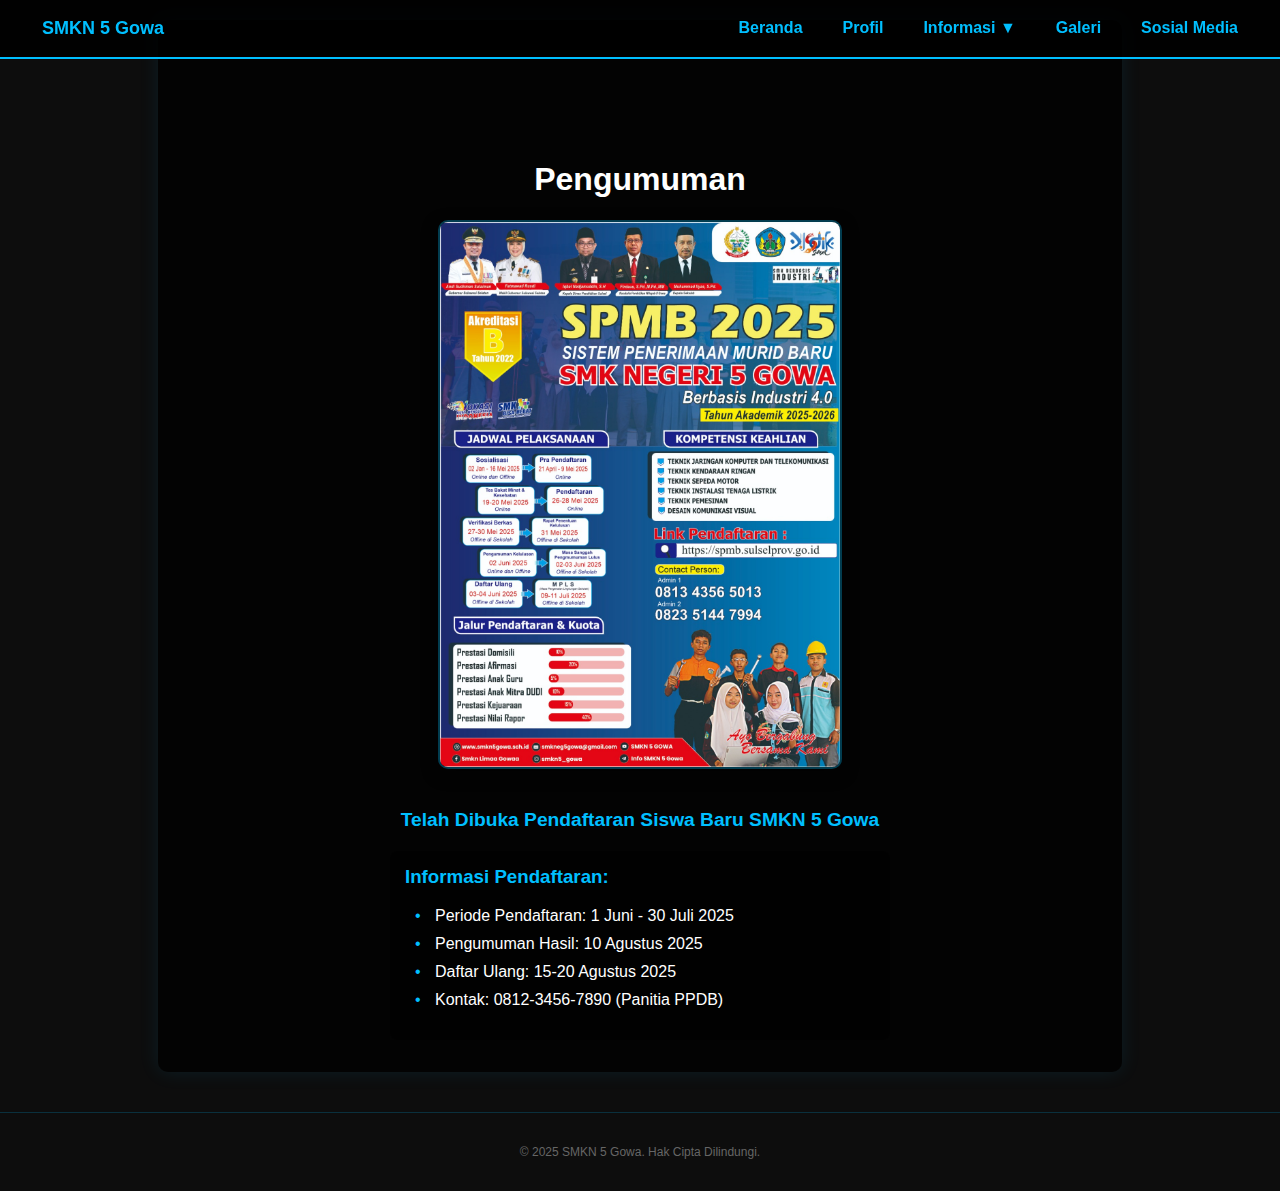
<file: pengumuman.html>
<!DOCTYPE html>
<html lang="id">
<head>
  <meta charset="UTF-8">
  <meta name="viewport" content="width=device-width, initial-scale=1.0">
  <title>Pengumuman - SMKN 5 Gowa</title>
  <style>
    body {
      margin: 0;
      font-family: Arial, sans-serif;
      background-color: #0d0d0d;
      color: white;
      opacity: 0;
      transition: opacity 0.6s ease-in;
    }

    body.loaded {
      opacity: 1;
    }

    .navbar {
      position: fixed;
      top: 0;
      width: 100%;
      display: flex;
      justify-content: space-between;
      align-items: center;
      background-color: rgba(0, 0, 0, 0.85);
      padding: 0.8rem 2rem;
      border-bottom: 2px solid #00bfff;
      z-index: 1000;
      box-sizing: border-box;
    }

    .logo {
      color: #00bfff;
      font-weight: bold;
      font-size: 18px;
      text-decoration: none;
    }

    .nav-links {
      display: flex;
      gap: 20px;
      align-items: center;
    }

    .navbar a {
      color: #00bfff;
      text-decoration: none;
      font-weight: bold;
      white-space: nowrap;
      transition: all 0.3s;
      padding: 5px 10px;
      border-radius: 4px;
    }

    .navbar a:hover {
      background-color: rgba(0, 191, 255, 0.1);
    }

    .content {
      padding: 120px 2rem 2rem;
      max-width: 900px;
      margin: auto;
      text-align: center;
      background-color: rgba(0, 0, 0, 0.7);
      border-radius: 10px;
      box-shadow: 0 0 20px rgba(0, 191, 255, 0.1);
      margin-top: 20px;
    }

    .announcement-container {
      margin: 0 auto;
      width: 80%;
      max-width: 500px;
    }

    .content img {
      width: 100%;
      max-width: 400px; /* Ukuran gambar yang lebih kecil */
      border-radius: 10px;
      margin-bottom: 1rem;
      border: 2px solid rgba(0, 191, 255, 0.3);
      box-shadow: 0 5px 15px rgba(0, 0, 0, 0.5);
      transition: transform 0.3s;
    }

    .content img:hover {
      transform: scale(1.02);
    }

    .caption {
      font-size: 1.2rem;
      color: #00bfff;
      margin-top: 20px;
      font-weight: bold;
    }

    .details {
      background-color: rgba(0, 0, 0, 0.5);
      padding: 15px;
      margin-top: 20px;
      border-radius: 8px;
      text-align: left;
    }

    .details h3 {
      color: #00bfff;
      margin-top: 0;
    }

    .details ul {
      list-style-type: none;
      padding-left: 10px;
    }

    .details li {
      margin-bottom: 10px;
      position: relative;
      padding-left: 20px;
    }

    .details li:before {
      content: "•";
      color: #00bfff;
      position: absolute;
      left: 0;
    }

    .dropdown {
      position: relative;
    }

    .dropdown-content {
      display: none;
      position: absolute;
      background-color: #0d0d0d;
      border: 1px solid #00bfff;
      border-radius: 4px;
      padding: 0.5rem 0;
      z-index: 1001;
      min-width: 180px;
      top: 100%;
      overflow: hidden;
    }

    .dropdown-content a {
      display: block;
      padding: 0.5rem 1rem;
      color: #00bfff;
      text-decoration: none;
      font-weight: normal;
    }

    .dropdown-content a:hover {
      background-color: #111;
    }

    .dropdown:hover .dropdown-content {
      display: block;
    }

    .hamburger {
      display: none;
      flex-direction: column;
      cursor: pointer;
    }

    .hamburger div {
      width: 25px;
      height: 3px;
      background-color: #00bfff;
      margin: 3px 0;
      transition: 0.4s;
    }

    footer {
      text-align: center;
      padding: 20px;
      margin-top: 40px;
      border-top: 1px solid rgba(0, 191, 255, 0.2);
      font-size: 12px;
      color: #666;
    }

    @media screen and (max-width: 768px) {
      .hamburger {
        display: flex;
      }

      .nav-links {
        position: absolute;
        top: 100%;
        left: 0;
        flex-direction: column;
        width: 100%;
        background-color: rgba(13, 13, 13, 0.95);
        padding: 0;
        border-top: 1px solid #00bfff;
        max-height: 0;
        overflow: hidden;
        transition: max-height 0.3s ease-out;
      }

      .nav-links.active {
        max-height: 300px;
      }

      .nav-links a, .dropdown {
        width: 100%;
        padding: 12px 16px;
        box-sizing: border-box;
        text-align: center;
        margin: 0;
      }

      .dropdown-content {
        position: static;
        width: 100%;
        max-height: 0;
        overflow: hidden;
        transition: max-height 0.3s ease-out;
        border: none;
      }

      .dropdown.active .dropdown-content {
        max-height: 200px;
      }

      .content {
        padding: 100px 1rem 1rem;
      }

      .announcement-container {
        width: 100%;
      }

      .content img {
        max-width: 300px;
      }
    }

    /* Animation for page loading */
    @keyframes fadeIn {
      from { opacity: 0; transform: translateY(20px); }
      to { opacity: 1; transform: translateY(0); }
    }

    .fade-in {
      animation: fadeIn 0.8s ease forwards;
    }
  </style>
</head>
<body>
  <div class="navbar">
    <a href="index.html" class="logo">SMKN 5 Gowa</a>
    <div class="hamburger" id="hamburger">
      <div></div>
      <div></div>
      <div></div>
    </div>
    <div class="nav-links" id="navLinks">
      <a href="index.html">Beranda</a>
      <a href="profil.html">Profil</a>
      <div class="dropdown" id="infoDropdown">
        <a href="features.html">Informasi ▼</a>
        <div class="dropdown-content">
          <a href="pengumuman.html">Pengumuman</a>
          <a href="berita.html">Berita Sekolah</a>
          <a href="agenda.html">Agenda Kegiatan</a>
        </div>
      </div>
      <a href="smkn.html">Galeri</a>
      <a href="community.html">Sosial Media</a>
    </div>
  </div>

  <div class="content fade-in">
    <h1>Pengumuman</h1>
    <div class="announcement-container">
      <img src="spmb.jpg" alt="Pengumuman Pendaftaran">
      <p class="caption">Telah Dibuka Pendaftaran Siswa Baru SMKN 5 Gowa</p>
      
      <div class="details">
        <h3>Informasi Pendaftaran:</h3>
        <ul>
          <li>Periode Pendaftaran: 1 Juni - 30 Juli 2025</li>
          <li>Pengumuman Hasil: 10 Agustus 2025</li>
          <li>Daftar Ulang: 15-20 Agustus 2025</li>
          <li>Kontak: 0812-3456-7890 (Panitia PPDB)</li>
        </ul>
      </div>
    </div>
  </div>

  <footer>
    <p>© 2025 SMKN 5 Gowa. Hak Cipta Dilindungi.</p>
  </footer>

  <script>
    // Page loading animation
    window.addEventListener("DOMContentLoaded", () => {
      setTimeout(() => {
        document.body.classList.add("loaded");
      }, 100);
    });

    // Mobile menu toggle
    const hamburger = document.getElementById("hamburger");
    const navLinks = document.getElementById("navLinks");
    const infoDropdown = document.getElementById("infoDropdown");

    if (hamburger) {
      hamburger.addEventListener("click", () => {
        navLinks.classList.toggle("active");
      });
    }

    // Handle dropdown on mobile
    if (window.innerWidth <= 768 && infoDropdown) {
      infoDropdown.addEventListener("click", (e) => {
        infoDropdown.classList.toggle("active");
        e.stopPropagation();
      });
    }

    // Smooth scroll between pages
    const links = document.querySelectorAll('a[href^="index"], a[href^="profil"], a[href^="features"], a[href^="pengumuman"], a[href^="berita"], a[href^="agenda"], a[href^="smkn"], a[href^="community"]');
    links.forEach(link => {
      link.addEventListener('click', function(e) {
        const href = this.getAttribute('href');
        // Skip if already on this page
        if (location.pathname.endsWith(href)) return;
        
        e.preventDefault();
        document.body.style.opacity = 0;
        setTimeout(() => {
          window.location.href = href;
        }, 600);
      });
    });
  </script>
</body>
</html>
</file>
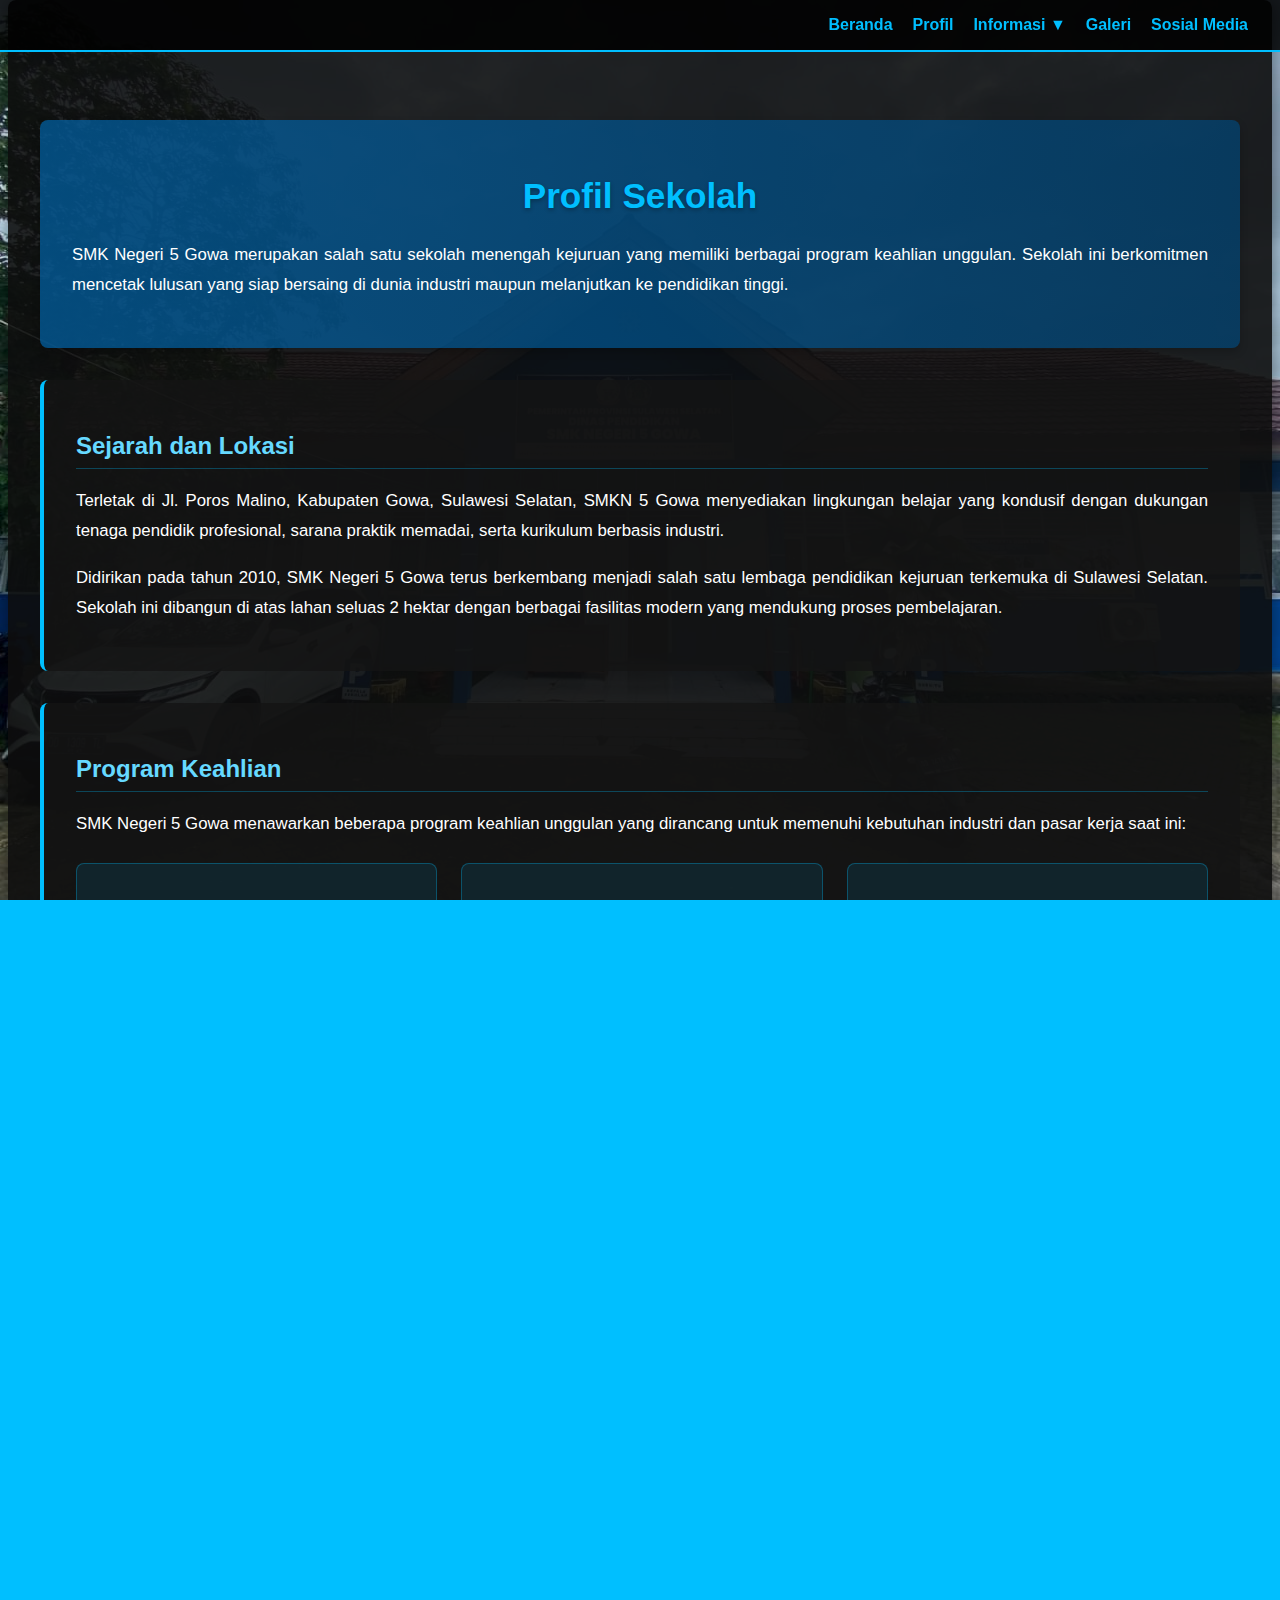
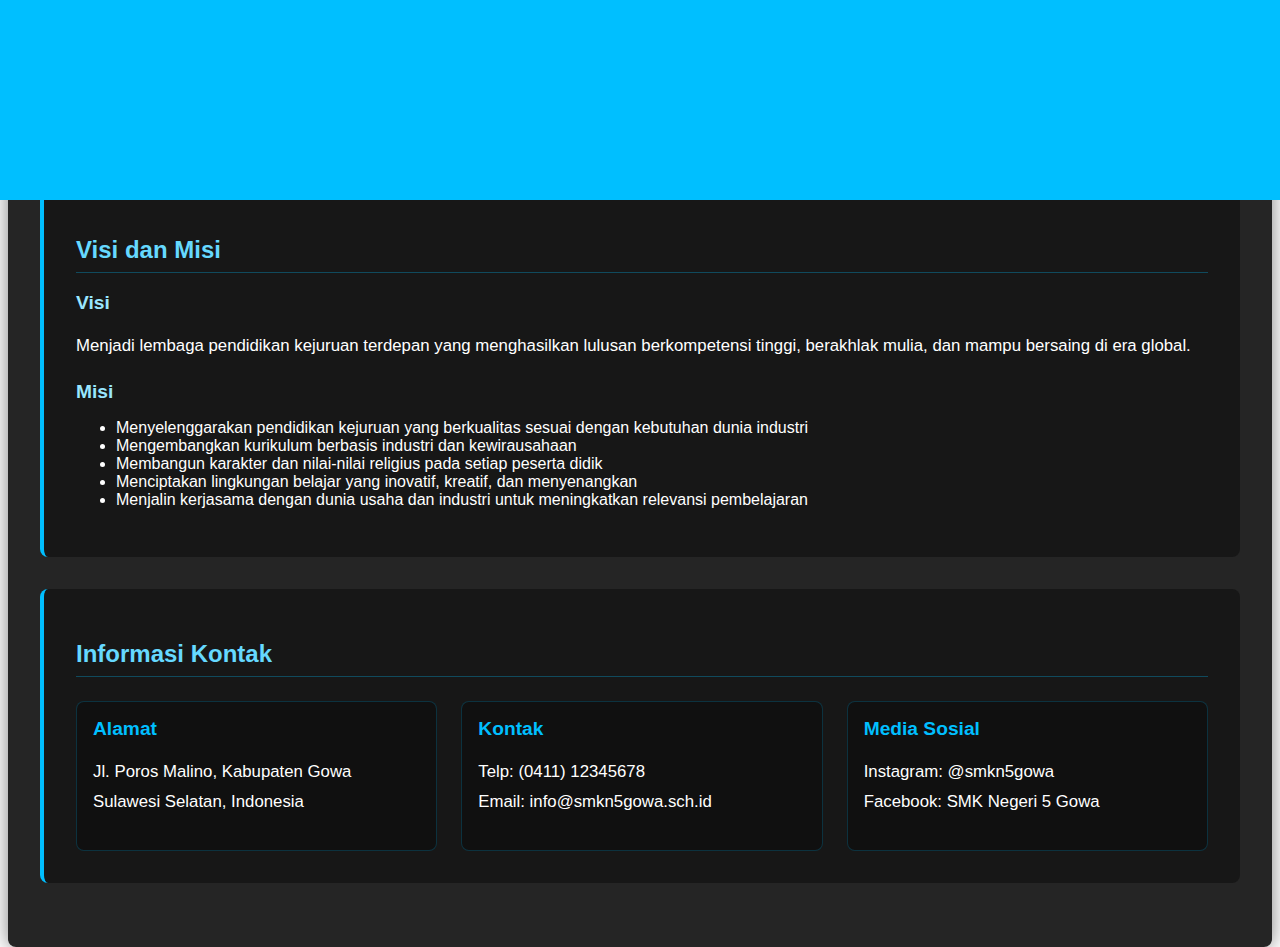
<file: profil.html>
<!DOCTYPE html>
<html lang="id">
<head>
  <meta charset="UTF-8">
  <title>Profil Sekolah</title>
  <style>
    body {
      margin: 0;
      font-family: 'Segoe UI', Tahoma, Geneva, Verdana, sans-serif;
      background: url('bgsmk.jpg') no-repeat center center fixed;
      background-size: cover;
      color: white;
      min-height: 100vh;
      overflow-x: hidden;
    }

    .navbar {
      position: fixed;
      top: 0;
      right: 0;
      width: 100%;
      display: flex;
      justify-content: flex-end;
      align-items: center;
      background-color: rgba(0, 0, 0, 0.85);
      padding: 1rem 2rem;
      border-bottom: 2px solid #00bfff;
      z-index: 1000;
    }

    .nav-links {
      display: flex;
      gap: 20px;
    }

    .navbar a {
      color: #00bfff;
      text-decoration: none;
      font-weight: bold;
      white-space: nowrap;
      transition: color 0.3s ease;
    }

    .navbar a:hover {
      text-decoration: underline;
      color: #66d9ff;
    }

    .dropdown {
      position: relative;
    }

    .dropdown-content {
      display: none;
      position: absolute;
      background-color: #0d0d0d;
      border: 1px solid #00bfff;
      padding: 0.5rem 0;
      z-index: 1001;
      min-width: 180px;
      top: 100%;
      border-radius: 4px;
      box-shadow: 0 4px 8px rgba(0, 0, 0, 0.3);
    }

    .dropdown-content a {
      display: block;
      padding: 0.5rem 1rem;
      color: #00bfff;
      text-decoration: none;
      font-weight: normal;
    }

    .dropdown-content a:hover {
      background-color: #111;
    }

    .dropdown:hover .dropdown-content {
      display: block;
    }

    .content {
      padding: 120px 2rem 2rem 2rem;
      max-width: 1200px;
      margin: 0 auto;
      background-color: rgba(13, 13, 13, 0.9);
      border-radius: 8px;
      min-height: calc(100vh - 80px);
      box-shadow: 0 0 20px rgba(0, 0, 0, 0.5);
    }

    .profile-header {
      background: linear-gradient(to right, rgba(0, 100, 170, 0.7), rgba(0, 70, 120, 0.7));
      padding: 2rem;
      border-radius: 8px;
      margin-bottom: 2rem;
      box-shadow: 0 4px 8px rgba(0, 0, 0, 0.2);
      text-align: center;
    }

    .profile-section {
      background: rgba(20, 20, 20, 0.8);
      padding: 2rem;
      border-radius: 8px;
      margin-bottom: 2rem;
      border-left: 4px solid #00bfff;
    }

    .programs-grid {
      display: grid;
      grid-template-columns: repeat(auto-fit, minmax(300px, 1fr));
      gap: 1.5rem;
      margin-top: 1.5rem;
    }

    .program-card {
      background: rgba(0, 191, 255, 0.1);
      padding: 1.5rem;
      border-radius: 8px;
      border: 1px solid rgba(0, 191, 255, 0.3);
      transition: transform 0.3s ease, box-shadow 0.3s ease;
    }

    .program-card:hover {
      transform: translateY(-5px);
      box-shadow: 0 5px 15px rgba(0, 191, 255, 0.2);
    }

    .facilities-section {
      background: rgba(20, 20, 20, 0.8);
      padding: 2rem;
      border-radius: 8px;
      margin-bottom: 2rem;
      border-left: 4px solid #00bfff;
    }

    .facilities-flex {
      display: flex;
      flex-wrap: wrap;
      gap: 1rem;
      margin-top: 1rem;
    }

    .facility-item {
      background: rgba(0, 0, 0, 0.3);
      padding: 0.7rem 1.2rem;
      border-radius: 20px;
      border: 1px solid rgba(0, 191, 255, 0.2);
      font-size: 0.9rem;
    }

    h1 {
      color: #00bfff;
      text-align: center;
      margin-bottom: 1.5rem;
      font-size: 2.2rem;
      text-shadow: 0 2px 4px rgba(0, 0, 0, 0.3);
    }

    h2 {
      color: #66d9ff;
      font-size: 1.5rem;
      margin-bottom: 1rem;
      border-bottom: 1px solid rgba(0, 191, 255, 0.3);
      padding-bottom: 0.5rem;
    }

    h3 {
      color: #99e6ff;
      font-size: 1.2rem;
      margin-bottom: 0.5rem;
    }

    p {
      line-height: 1.8;
      text-align: justify;
      margin-bottom: 1rem;
      font-size: 1.05rem;
    }

    .contact-info {
      display: flex;
      flex-wrap: wrap;
      gap: 1.5rem;
      margin-top: 1.5rem;
    }

    .contact-item {
      flex: 1;
      min-width: 250px;
      background: rgba(0, 0, 0, 0.3);
      padding: 1rem;
      border-radius: 8px;
      border: 1px solid rgba(0, 191, 255, 0.2);
    }

    .contact-item h3 {
      margin-top: 0;
      color: #00bfff;
    }

    /* Indikator scroll */
    .scroll-indicator {
      position: fixed;
      bottom: 20px;
      right: 20px;
      background-color: rgba(0, 191, 255, 0.7);
      color: white;
      padding: 10px;
      border-radius: 5px;
      font-size: 14px;
      pointer-events: none;
      opacity: 0;
      transition: opacity 0.3s ease;
    }

    .scroll-indicator.show {
      opacity: 1;
    }

    /* Efek transisi halaman */
    .page-transition {
      position: fixed;
      top: 0;
      left: 0;
      width: 100%;
      height: 100%;
      background-color: #00bfff;
      z-index: 2000;
      transform: translateY(100%);
      transition: transform 0.5s ease;
    }

    .page-transition.active {
      transform: translateY(0);
    }
  </style>
</head>
<body>
  <div class="navbar">
    <div class="nav-links">
      <a href="index.html">Beranda</a>
      <a href="profil.html">Profil</a>
      <div class="dropdown">
        <a href="features.html">Informasi ▼</a>
        <div class="dropdown-content">
          <a href="pengumuman.html">Pengumuman</a>
          <a href="berita.html">Berita Sekolah</a>
          <a href="agenda.html">Agenda Kegiatan</a>
        </div>
      </div>
      <a href="smkn.html">Galeri</a>
      <a href="community.html">Sosial Media</a>
    </div>
  </div>

  <div class="content">
    <div class="profile-header">
      <h1>Profil Sekolah</h1>
      <p>SMK Negeri 5 Gowa merupakan salah satu sekolah menengah kejuruan yang memiliki berbagai program keahlian unggulan. Sekolah ini berkomitmen mencetak lulusan yang siap bersaing di dunia industri maupun melanjutkan ke pendidikan tinggi.</p>
    </div>
    
    <div class="profile-section">
      <h2>Sejarah dan Lokasi</h2>
      <p>Terletak di Jl. Poros Malino, Kabupaten Gowa, Sulawesi Selatan, SMKN 5 Gowa menyediakan lingkungan belajar yang kondusif dengan dukungan tenaga pendidik profesional, sarana praktik memadai, serta kurikulum berbasis industri.</p>
      <p>Didirikan pada tahun 2010, SMK Negeri 5 Gowa terus berkembang menjadi salah satu lembaga pendidikan kejuruan terkemuka di Sulawesi Selatan. Sekolah ini dibangun di atas lahan seluas 2 hektar dengan berbagai fasilitas modern yang mendukung proses pembelajaran.</p>
    </div>
    
    <div class="profile-section">
      <h2>Program Keahlian</h2>
      <p>SMK Negeri 5 Gowa menawarkan beberapa program keahlian unggulan yang dirancang untuk memenuhi kebutuhan industri dan pasar kerja saat ini:</p>
      
      <div class="programs-grid">
        <div class="program-card">
          <h3>Teknik Komputer dan Jaringan</h3>
          <p>Program keahlian yang membekali siswa dengan keterampilan dalam bidang instalasi jaringan, pemrograman, troubleshooting hardware dan software, serta administrasi server.</p>
        </div>
        
        <div class="program-card">
          <h3>Desain Komunikasi Visual</h3>
          <p>Mengembangkan keterampilan siswa dalam bidang desain grafis, fotografi, ilustrasi, videografi, dan periklanan untuk berbagai media digital dan cetak.</p>
        </div>
        
        <div class="program-card">
          <h3>Teknik Kendaraan Ringan</h3>
          <p>Membekali siswa dengan pengetahuan dan keterampilan dalam perawatan, perbaikan, dan pemeliharaan kendaraan bermotor ringan sesuai standar industri otomotif.</p>
        </div>
        
        <div class="program-card">
          <h3>Kelistrikan</h3>
          <p>Mempersiapkan siswa untuk menguasai keterampilan dalam bidang instalasi listrik, perawatan peralatan listrik, dan sistem kelistrikan industri.</p>
        </div>
        
        <div class="program-card">
          <h3>Teknik dan Bisnis Sepeda Motor</h3>
          <p>Program yang fokus pada perawatan, perbaikan, dan manajemen bisnis sepeda motor, memberikan bekal keterampilan teknis dan kewirausahaan.</p>
        </div>
      </div>
    </div>
    
    <div class="facilities-section">
      <h2>Fasilitas Sekolah</h2>
      <p>SMK Negeri 5 Gowa dilengkapi dengan berbagai fasilitas modern untuk mendukung proses pembelajaran praktik dan teori:</p>
      
      <div class="facilities-flex">
        <div class="facility-item">Laboratorium Komputer</div>
        <div class="facility-item">Bengkel Otomotif</div>
        <div class="facility-item">Studio Desain Grafis</div>
        <div class="facility-item">Workshop Kelistrikan</div>
        <div class="facility-item">Perpustakaan Digital</div>
        <div class="facility-item">Ruang Praktik Bisnis</div>
        <div class="facility-item">Lapangan Olahraga</div>
        <div class="facility-item">Aula Serbaguna</div>
        <div class="facility-item">Kantin Sehat</div>
        <div class="facility-item">Musholla</div>
      </div>
    </div>
    
    <div class="profile-section">
      <h2>Visi dan Misi</h2>
      <h3>Visi</h3>
      <p>Menjadi lembaga pendidikan kejuruan terdepan yang menghasilkan lulusan berkompetensi tinggi, berakhlak mulia, dan mampu bersaing di era global.</p>
      
      <h3>Misi</h3>
      <ul>
        <li>Menyelenggarakan pendidikan kejuruan yang berkualitas sesuai dengan kebutuhan dunia industri</li>
        <li>Mengembangkan kurikulum berbasis industri dan kewirausahaan</li>
        <li>Membangun karakter dan nilai-nilai religius pada setiap peserta didik</li>
        <li>Menciptakan lingkungan belajar yang inovatif, kreatif, dan menyenangkan</li>
        <li>Menjalin kerjasama dengan dunia usaha dan industri untuk meningkatkan relevansi pembelajaran</li>
      </ul>
    </div>
    
    <div class="profile-section">
      <h2>Informasi Kontak</h2>
      <div class="contact-info">
        <div class="contact-item">
          <h3>Alamat</h3>
          <p>Jl. Poros Malino, Kabupaten Gowa<br>Sulawesi Selatan, Indonesia</p>
        </div>
        
        <div class="contact-item">
          <h3>Kontak</h3>
          <p>Telp: (0411) 12345678<br>Email: info@smkn5gowa.sch.id</p>
        </div>
        
        <div class="contact-item">
          <h3>Media Sosial</h3>
          <p>Instagram: @smkn5gowa<br>Facebook: SMK Negeri 5 Gowa</p>
        </div>
      </div>
    </div>
  </div>

  <div class="scroll-indicator" id="scrollIndicator"></div>
  <div class="page-transition" id="pageTransition"></div>

  <script>
    const pages = ["index.html", "profil.html", "features.html", "smkn.html", "community.html"];
    let currentPage = location.pathname.split("/").pop() || "index.html";
    let currentIndex = pages.indexOf(currentPage);
    let isScrolling = false;
    let lastScrollTop = 0;
    const scrollIndicator = document.getElementById("scrollIndicator");
    const pageTransition = document.getElementById("pageTransition");

    // Mengatur waktu cooldown antara scroll
    const scrollCooldown = 1000; // dalam milidetik

    function showScrollIndicator(message) {
      scrollIndicator.textContent = message;
      scrollIndicator.classList.add("show");
      setTimeout(() => {
        scrollIndicator.classList.remove("show");
      }, 2000);
    }

    function navigateWithTransition(url) {
      pageTransition.classList.add("active");
      setTimeout(() => {
        window.location.href = url;
      }, 500);
    }

    window.addEventListener("scroll", () => {
      if (isScrolling) return;

      const st = window.pageYOffset || document.documentElement.scrollTop;
      const scrollPos = st + window.innerHeight;
      const docHeight = document.documentElement.scrollHeight;
      
      // Scroll ke bawah dan hampir mencapai akhir halaman
      if (st > lastScrollTop && scrollPos >= docHeight - 5) {
        if (currentIndex >= 0 && currentIndex < pages.length - 1) {
          isScrolling = true;
          showScrollIndicator("Navigasi ke halaman berikutnya...");
          navigateWithTransition(pages[currentIndex + 1]);
          
          setTimeout(() => {
            isScrolling = false;
          }, scrollCooldown);
        }
      } 
      // Scroll ke atas dan hampir mencapai awal halaman
      else if (st < lastScrollTop && st <= 5) {
        if (currentIndex > 0) {
          isScrolling = true;
          showScrollIndicator("Kembali ke halaman sebelumnya...");
          navigateWithTransition(pages[currentIndex - 1]);
          
          setTimeout(() => {
            isScrolling = false;
          }, scrollCooldown);
        }
      }
      
      lastScrollTop = st <= 0 ? 0 : st;
    }, { passive: true });

    // Mencegah perilaku scroll default di perangkat mobile dengan sensitivitas tinggi
    document.addEventListener('touchmove', function(e) {
      if (isScrolling) {
        e.preventDefault();
      }
    }, { passive: false });
  </script>
</body>
</html>
</file>
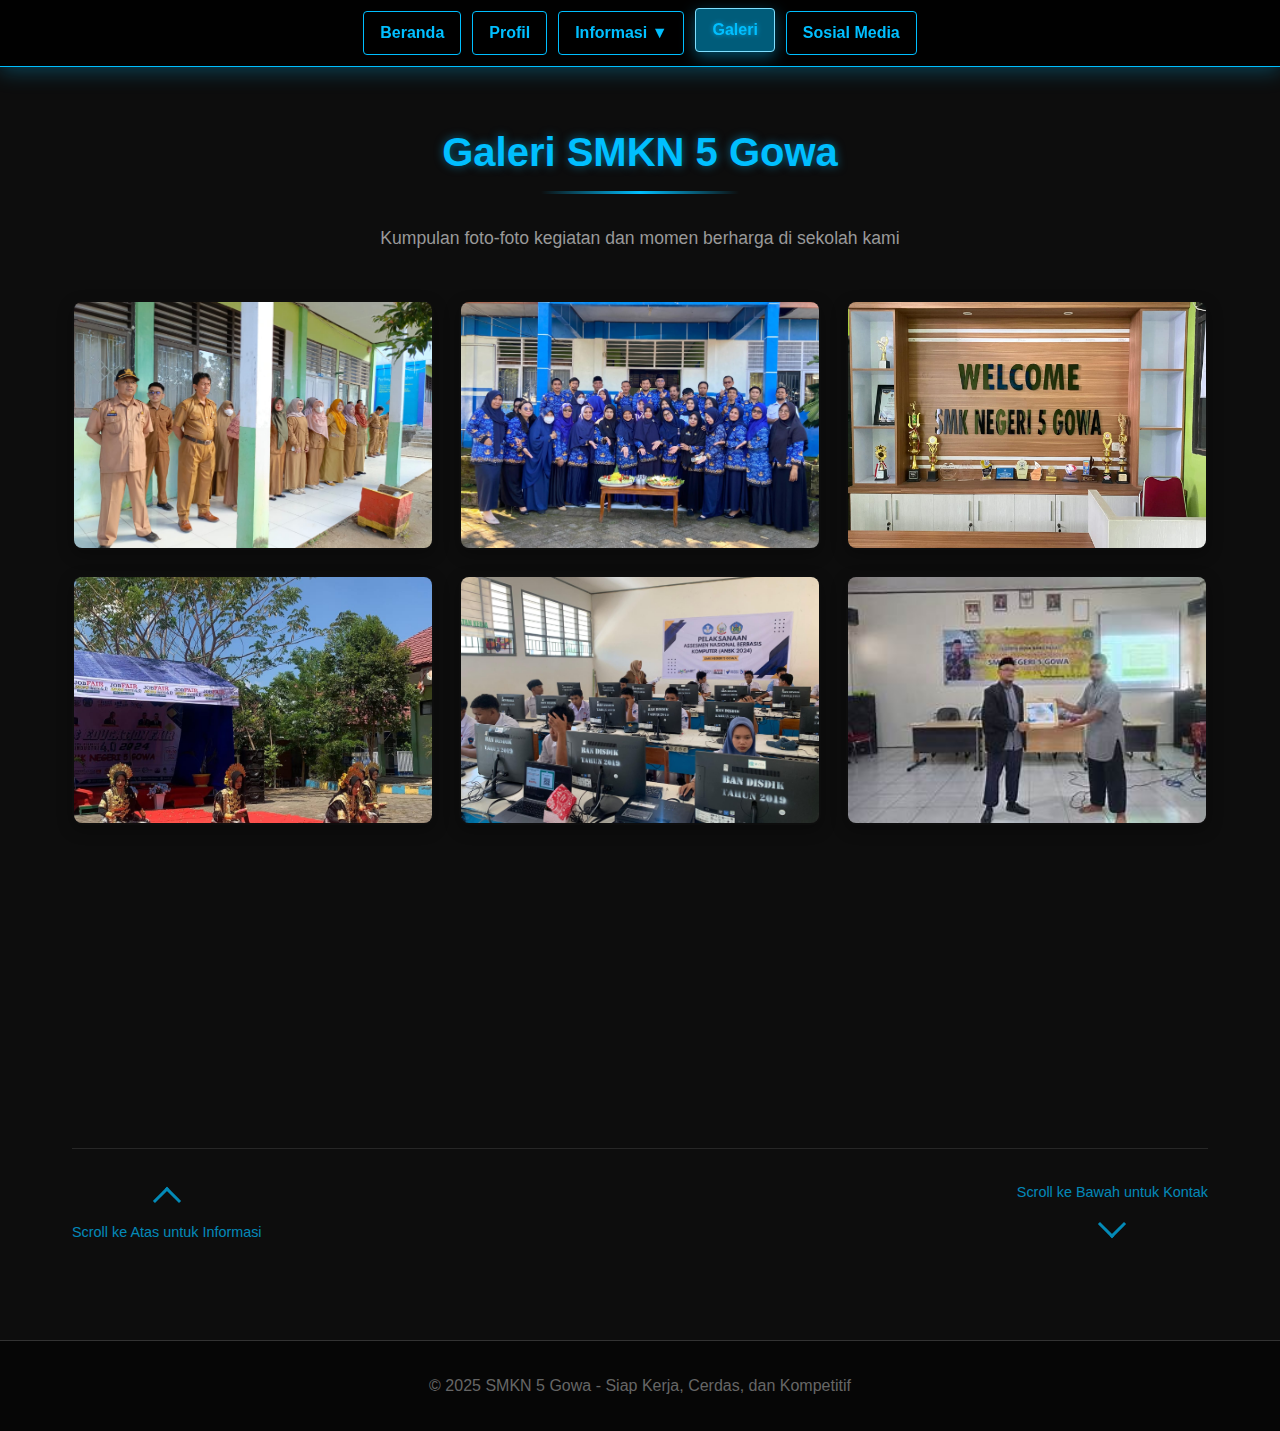
<file: smkn.html>
<!DOCTYPE html>
<html lang="id">
<head>
  <meta charset="UTF-8">
  <meta name="viewport" content="width=device-width, initial-scale=1.0">
  <title>Galeri SMKN 5 Gowa</title>
  <style>
    * {
      margin: 0;
      padding: 0;
      box-sizing: border-box;
    }
    
    body {
      font-family: 'Segoe UI', Tahoma, Geneva, Verdana, sans-serif;
      background-color: #0d0d0d;
      color: white;
      line-height: 1.6;
    }

    .navbar {
      position: fixed;
      top: 0;
      width: 100%;
      display: flex;
      justify-content: center;
      align-items: center;
      background-color: rgba(0, 0, 0, 0.9);
      padding: 0.7rem 1rem;
      border-bottom: 1px solid #00bfff;
      z-index: 1000;
      backdrop-filter: blur(10px);
      box-shadow: 0 4px 20px rgba(0, 191, 255, 0.3);
    }

    .nav-links {
      display: flex;
      justify-content: center;
      align-items: center;
      gap: 5px;
    }

    .nav-button {
      color: #00bfff;
      text-decoration: none;
      font-weight: bold;
      padding: 0.5rem 1rem;
      border-radius: 4px;
      background-color: rgba(0, 0, 0, 0.5);
      border: 1px solid #00bfff;
      transition: all 0.3s cubic-bezier(0.25, 0.1, 0.25, 1);
      margin: 0 3px;
      position: relative;
      overflow: hidden;
    }

    .nav-button:before {
      content: '';
      position: absolute;
      top: 0;
      left: -100%;
      width: 100%;
      height: 100%;
      background: linear-gradient(90deg, transparent, rgba(0, 191, 255, 0.2), transparent);
      transition: all 0.6s;
    }

    .nav-button:hover:before {
      left: 100%;
    }

    .nav-button:hover, .nav-button.active {
      background-color: #003b4d;
      transform: translateY(-3px);
      box-shadow: 0 5px 15px rgba(0, 191, 255, 0.4);
      text-shadow: 0 0 5px rgba(0, 191, 255, 0.7);
    }

    .nav-button.active {
      background-color: #005c7a;
      border-color: #80dfff;
    }

    /* Dropdown styles */
    .dropdown {
      position: relative;
      display: inline-block;
    }

    .dropdown-btn {
      color: #00bfff;
      cursor: pointer;
      display: flex;
      align-items: center;
      justify-content: center;
    }

    .dropdown-content {
      display: none;
      position: absolute;
      background-color: rgba(0, 0, 0, 0.9);
      min-width: 200px;
      box-shadow: 0 8px 25px rgba(0, 191, 255, 0.3);
      border-radius: 0 0 8px 8px;
      z-index: 1;
      margin-top: 10px;
      border: 1px solid #00bfff;
      overflow: hidden;
    }

    .dropdown-content a {
      color: white;
      padding: 12px 16px;
      text-decoration: none;
      display: block;
      margin: 0;
      transition: all 0.3s ease;
      position: relative;
      left: -20px;
      opacity: 0;
    }

    .dropdown-content a:hover {
      background-color: rgba(0, 191, 255, 0.2);
      padding-left: 25px;
    }

    .dropdown:hover .dropdown-content {
      display: block;
      animation: fadeIn 0.3s ease;
    }

    .dropdown:hover .dropdown-content a {
      animation: slideIn 0.4s forwards;
    }

    .dropdown:hover .dropdown-content a:nth-child(1) {
      animation-delay: 0.1s;
    }

    .dropdown:hover .dropdown-content a:nth-child(2) {
      animation-delay: 0.2s;
    }

    .dropdown:hover .dropdown-content a:nth-child(3) {
      animation-delay: 0.3s;
    }

    @keyframes fadeIn {
      from { opacity: 0; transform: translateY(-10px); }
      to { opacity: 1; transform: translateY(0); }
    }

    @keyframes slideIn {
      from { left: -20px; opacity: 0; }
      to { left: 0; opacity: 1; }
    }

    .container {
      padding: 120px 2rem 4rem 2rem;
      max-width: 1200px;
      margin: auto;
    }

    .header {
      text-align: center;
      margin-bottom: 3rem;
      animation: fadeInDown 1s ease;
    }

    @keyframes fadeInDown {
      from { 
        opacity: 0;
        transform: translateY(-30px);
      }
      to { 
        opacity: 1;
        transform: translateY(0);
      }
    }

    h1 {
      color: #00bfff;
      font-size: 2.5rem;
      margin-bottom: 1rem;
      text-shadow: 0 0 10px rgba(0, 191, 255, 0.5);
      position: relative;
      display: inline-block;
    }

    h1:after {
      content: '';
      position: absolute;
      width: 50%;
      height: 3px;
      bottom: -10px;
      left: 25%;
      background: linear-gradient(90deg, transparent, #00bfff, transparent);
      animation: glowLine 2s infinite;
    }

    @keyframes glowLine {
      0% { box-shadow: 0 0 5px rgba(0, 191, 255, 0.5); }
      50% { box-shadow: 0 0 20px rgba(0, 191, 255, 0.8); }
      100% { box-shadow: 0 0 5px rgba(0, 191, 255, 0.5); }
    }

    .subtitle {
      color: #999;
      font-size: 1.1rem;
      max-width: 800px;
      margin: 1.5rem auto 0;
      animation: fadeIn 1.5s ease;
    }

    .gallery {
      display: grid;
      grid-template-columns: repeat(auto-fill, minmax(280px, 1fr));
      gap: 25px;
      margin-top: 2rem;
      perspective: 1000px;
    }

    .gallery-item {
      overflow: hidden;
      border-radius: 10px;
      position: relative;
      height: 250px;
      box-shadow: 0 5px 15px rgba(0, 0, 0, 0.3);
      transition: transform 0.5s ease, box-shadow 0.5s ease;
      cursor: pointer;
      border: 2px solid transparent;
    }

    .gallery-item:hover {
      transform: translateY(-10px) rotateY(5deg);
      box-shadow: 0 15px 30px rgba(0, 191, 255, 0.3);
      border-color: #00bfff;
    }

    .gallery-item img {
      width: 100%;
      height: 100%;
      object-fit: cover;
      transition: transform 0.5s ease;
    }

    .gallery-item:hover img {
      transform: scale(1.1);
    }

    .gallery-caption {
      position: absolute;
      bottom: 0;
      left: 0;
      right: 0;
      padding: 15px;
      background: linear-gradient(to top, rgba(0, 0, 0, 0.9), transparent);
      color: white;
      opacity: 0;
      transform: translateY(20px);
      transition: all 0.3s ease;
    }

    .gallery-item:hover .gallery-caption {
      opacity: 1;
      transform: translateY(0);
    }

    /* Styling untuk hint navigasi scroll */
    .scroll-hint {
      display: flex;
      justify-content: space-between;
      padding: 2rem 0;
      margin-top: 3rem;
      border-top: 1px solid #333;
      color: #00bfff;
      font-size: 0.9rem;
      opacity: 0.7;
      transition: opacity 0.3s ease;
    }

    .scroll-hint:hover {
      opacity: 1;
      animation: hintGlow 2s infinite;
    }

    @keyframes hintGlow {
      0% { text-shadow: 0 0 5px rgba(0, 191, 255, 0.1); }
      50% { text-shadow: 0 0 15px rgba(0, 191, 255, 0.5); }
      100% { text-shadow: 0 0 5px rgba(0, 191, 255, 0.1); }
    }

    .scroll-up, .scroll-down {
      display: flex;
      flex-direction: column;
      align-items: center;
      transition: all 0.3s ease;
    }

    .scroll-up:hover, .scroll-down:hover {
      transform: scale(1.1);
    }

    .arrow {
      width: 20px;
      height: 20px;
      border-right: 3px solid #00bfff;
      border-top: 3px solid #00bfff;
      margin: 10px;
      transition: all 0.3s ease;
    }

    .scroll-up:hover .arrow,
    .scroll-down:hover .arrow {
      border-color: #80dfff;
      box-shadow: 0 0 10px rgba(0, 191, 255, 0.7);
    }

    .arrow.up {
      transform: rotate(-45deg);
      animation: floatUp 2s infinite;
    }

    .arrow.down {
      transform: rotate(135deg);
      animation: floatDown 2s infinite;
    }

    @keyframes floatUp {
      0%, 100% { transform: rotate(-45deg) translateY(0); }
      50% { transform: rotate(-45deg) translateY(-5px); }
    }

    @keyframes floatDown {
      0%, 100% { transform: rotate(135deg) translateY(0); }
      50% { transform: rotate(135deg) translateY(5px); }
    }

    body {
      transition: opacity 0.5s ease;
    }

    .footer {
      text-align: center;
      padding: 2rem;
      color: #666;
      background-color: rgba(0, 0, 0, 0.5);
      border-top: 1px solid #333;
      position: relative;
      overflow: hidden;
    }

    .footer:before {
      content: '';
      position: absolute;
      top: 0;
      left: -100%;
      width: 100%;
      height: 1px;
      background: linear-gradient(90deg, transparent, #00bfff, transparent);
      animation: footerGlow 3s infinite linear;
    }

    @keyframes footerGlow {
      0% { left: -100%; }
      100% { left: 100%; }
    }

    @media (max-width: 768px) {
      .navbar {
        padding: 0.5rem;
      }
      
      .nav-links {
        flex-wrap: wrap;
        justify-content: center;
      }
      
      .nav-button {
        font-size: 0.9rem;
        padding: 0.4rem 0.7rem;
        margin: 3px;
      }
      
      .container {
        padding-top: 120px;
      }
      
      .gallery {
        grid-template-columns: repeat(auto-fill, minmax(250px, 1fr));
      }
    }

    /* Animation for gallery items */
    @keyframes fadeInUp {
      from {
        opacity: 0;
        transform: translateY(30px);
      }
      to {
        opacity: 1;
        transform: translateY(0);
      }
    }

    .gallery-item {
      animation: fadeInUp 0.6s ease forwards;
      opacity: 0;
    }

    .gallery-item:nth-child(1) { animation-delay: 0.1s; }
    .gallery-item:nth-child(2) { animation-delay: 0.2s; }
    .gallery-item:nth-child(3) { animation-delay: 0.3s; }
    .gallery-item:nth-child(4) { animation-delay: 0.4s; }
    .gallery-item:nth-child(5) { animation-delay: 0.5s; }
    .gallery-item:nth-child(6) { animation-delay: 0.6s; }
    .gallery-item:nth-child(7) { animation-delay: 0.7s; }
  </style>
</head>
<body>
  <nav class="navbar">
    <div class="nav-links">
      <a href="index.html" class="nav-button">Beranda</a>
      <a href="profil.html" class="nav-button">Profil</a>
      <div class="dropdown">
        <span class="dropdown-btn nav-button" onclick="window.location.href='features.html'">Informasi ▼</span>
        <div class="dropdown-content">
          <a href="informasi-pengumuman.html">Pengumuman</a>
          <a href="informasi-berita.html">Berita Sekolah</a>
          <a href="informasi-agenda.html">Agenda Kegiatan</a>
        </div>
      </div>
      <a href="smkn.html" class="nav-button active">Galeri</a>
      <a href="community.html" class="nav-button">Sosial Media</a>
    </div>
  </nav>

  <div class="container">
    <div class="header">
      <h1>Galeri SMKN 5 Gowa</h1>
      <p class="subtitle">Kumpulan foto-foto kegiatan dan momen berharga di sekolah kami</p>
    </div>

    <div class="gallery">
      <div class="gallery-item">
        <img src="galeri/foto1.jpg" alt="Dokumentasi 1">
        <div class="gallery-caption">Kegiatan Pembelajaran Praktikum</div>
      </div>
      <div class="gallery-item">
        <img src="galeri/foto2.jpg" alt="Dokumentasi 2">
        <div class="gallery-caption">Upacara Bendera</div>
      </div>
      <div class="gallery-item">
        <img src="galeri/foto3.jpg" alt="Dokumentasi 3">
        <div class="gallery-caption">Kompetisi Olahraga Antar Kelas</div>
      </div>
      <div class="gallery-item">
        <img src="galeri/foto4.jpg" alt="Dokumentasi 4">
        <div class="gallery-caption">Workshop Keterampilan</div>
      </div>
      <div class="gallery-item">
        <img src="galeri/foto8.jpg" alt="Dokumentasi 8">
        <div class="gallery-caption">Kegiatan Ekstrakurikuler</div>
      </div>
      <div class="gallery-item">
        <img src="galeri/foto9.jpg" alt="Dokumentasi 9">
        <div class="gallery-caption">Kunjungan Industri</div>
      </div>
      <div class="gallery-item">
        <img src="galeri/foto10.jpg" alt="Dokumentasi 10">
        <div class="gallery-caption">Pentas Seni Tahunan</div>
      </div>
    </div>
    
    <div class="scroll-hint">
      <div class="scroll-up">
        <div class="arrow up"></div>
        <p>Scroll ke Atas untuk Informasi</p>
      </div>
      <div class="scroll-down">
        <p>Scroll ke Bawah untuk Kontak</p>
        <div class="arrow down"></div>
      </div>
    </div>
  </div>

  <footer class="footer">
    <p>&copy; 2025 SMKN 5 Gowa - Siap Kerja, Cerdas, dan Kompetitif</p>
  </footer>

  <script>
    // Animasi untuk galeri dengan scroll effect
    document.addEventListener('DOMContentLoaded', function() {
      const galleryItems = document.querySelectorAll('.gallery-item');
      const navButtons = document.querySelectorAll('.nav-button');
      
      function checkScroll() {
        galleryItems.forEach(item => {
          const itemTop = item.getBoundingClientRect().top;
          const windowHeight = window.innerHeight;
          
          if (itemTop < windowHeight * 0.85) {
            item.style.opacity = '1';
          }
        });
      }
      
      // Animasi hover untuk tombol navigasi
      navButtons.forEach(button => {
        button.addEventListener('mouseenter', function() {
          if (!this.classList.contains('active')) {
            this.style.transform = 'translateY(-3px)';
          }
        });
        
        button.addEventListener('mouseleave', function() {
          if (!this.classList.contains('active')) {
            this.style.transform = 'translateY(0)';
          }
        });
      });
      
      // Jalankan saat halaman dimuat
      checkScroll();
      
      // Jalankan saat scrolling
      window.addEventListener('scroll', checkScroll);

      // Inisialisasi variabel untuk melacak status scroll
      let lastScrollTop = 0;
      let scrollTimeout;
      let isNavigating = false;
      
      // Fungsi untuk menangani auto-scroll navigation
      window.addEventListener('scroll', function() {
        // Jika sedang dalam proses navigasi, abaikan event scroll
        if (isNavigating) return;
        
        // Clear timeout sebelumnya
        clearTimeout(scrollTimeout);
        
        scrollTimeout = setTimeout(function() {
          // Dapatkan posisi scroll saat ini
          const st = window.pageYOffset || document.documentElement.scrollTop;
          const windowHeight = window.innerHeight;
          const documentHeight = document.documentElement.scrollHeight;
          
          // Deteksi scroll ke bawah di akhir halaman
          if (st > lastScrollTop && st + windowHeight >= documentHeight - 50) {
            // Scroll ke bawah dan hampir di akhir halaman
            isNavigating = true;
            
            // Tambahkan animasi transisi sebelum navigasi
            document.body.style.opacity = '0';
            document.body.style.transition = 'opacity 0.5s ease';
            
            setTimeout(function() {
              // Navigasi ke halaman berikutnya (Kontak)
              window.location.href = 'community.html';
            }, 500);
          } 
          // Deteksi scroll ke atas di awal halaman
          else if (st < lastScrollTop && st <= 50) {
            // Scroll ke atas dan hampir di awal halaman
            isNavigating = true;
            
            // Tambahkan animasi transisi sebelum navigasi
            document.body.style.opacity = '0';
            document.body.style.transition = 'opacity 0.5s ease';
            
            setTimeout(function() {
              // Navigasi ke halaman sebelumnya (Informasi)
              window.location.href = 'features.html';
            }, 500);
          }
          
          // Perbarui variabel lastScrollTop
          lastScrollTop = st <= 0 ? 0 : st;
        }, 100); // Delay untuk menghindari trigger berlebihan
      });

      // Animasi tambahan saat halaman dimuat
      document.body.style.opacity = '0';
      setTimeout(() => {
        document.body.style.opacity = '1';
      }, 200);
    });
  </script>
</body>
</html>
</file>
